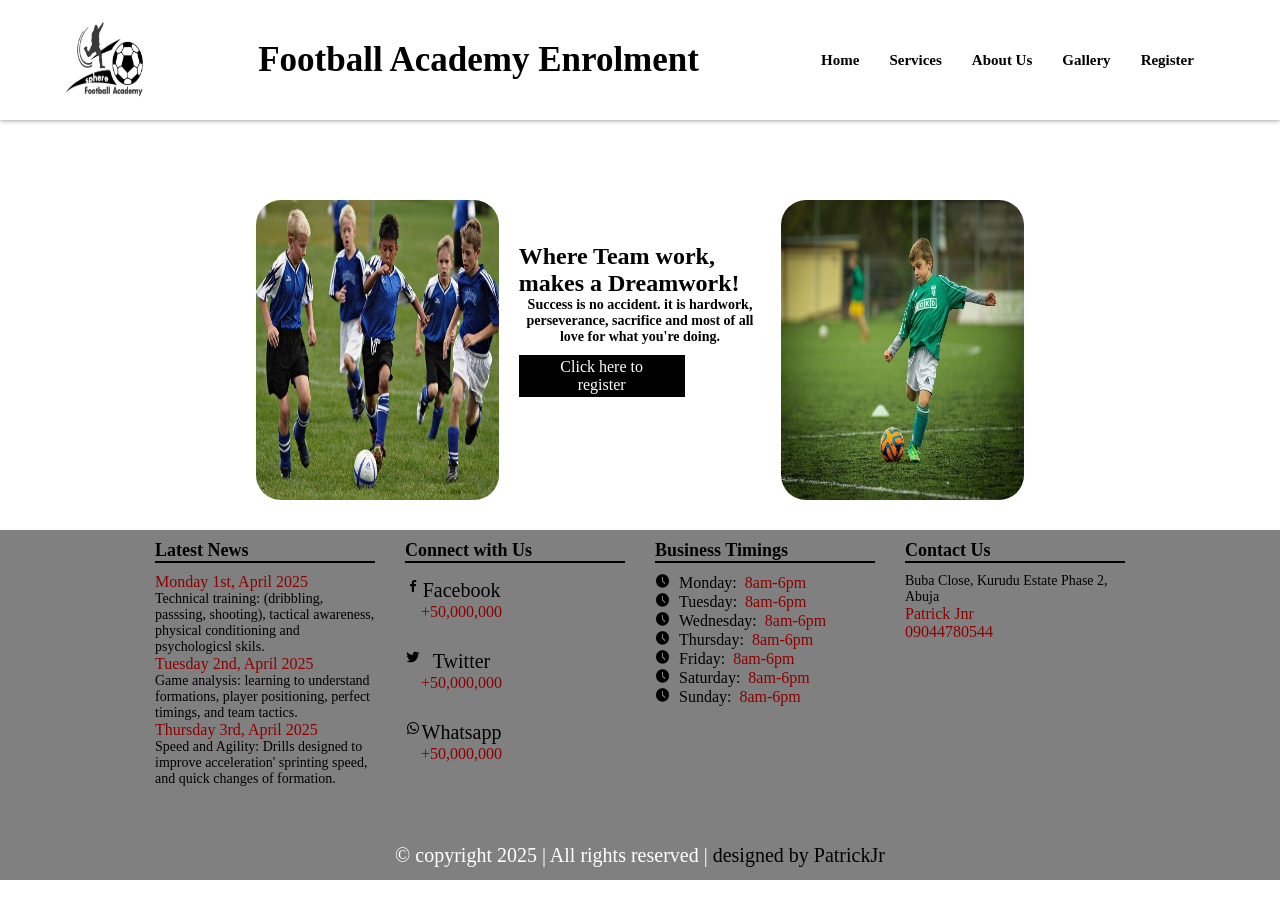
<file: index.html>
<!DOCTYPE html>
<html lang="en">
<head>
    <meta charset="UTF-8">
    <meta name="viewport" content="width=device-width, initial-scale=1.0">
    <title>My Project</title>
    <link rel="stylesheet" href="style.css">
    <link href='https://unpkg.com/boxicons@2.1.4/css/boxicons.min.css' rel='stylesheet'>
</head>
<body>
    <div class="header">

         <img src="images/logo.png" alt=""  width="80px" height="80px">
         
        <h2>Football Academy Enrolment</h2>

         <div class="nav">
            <ul>
            <li><a href="index.html">Home</a></li>
             <li><a href="services.html">Services</a></li>
            <li><a href="aboutus.html">About Us</a></li>
            <li><a href="gallery.html">Gallery</a></li>
            <li><a href="register.html">Register</a></li>
            <!-- <li><a href="branches.html">Branches</a></li> -->
               </ul>
       </div>
    </div>
       <div class="container">
        <main>
           <div id="container1">
            <img src="images/match.jpg" alt="">
            <div class="middle">
                 <h2>Where Team work, makes a Dreamwork!</h3>
            <p> <b>Success is no accident. it is hardwork, perseverance, sacrifice and most of all love for what you're doing.</b></p>
        <a href="register.html">Click here to register</a>
            </div>
            <img src="images/pics_1.jpg" alt="">
           </div>
        </main>
       </div>
    <div id="footer-container">
        <div id="footer-top">
            <div class="box">
                <h2> Latest News </h2>
                <p><a href="#">Monday 1st, April 2025</a><br>Technical training: (dribbling, passsing, shooting), tactical awareness, physical conditioning and psychologicsl skils.</p>

                <p><a href="#">Tuesday 2nd, April 2025</a><br>Game analysis: learning to understand formations, player positioning, perfect timings, and team tactics.</p>

                <p><a href="#">Thursday 3rd, April 2025</a><br>Speed and Agility: Drills designed to improve acceleration' sprinting speed, and quick changes of formation.</p>
            </div>

            <div class="box">
                <h2>Connect with Us</h2>
                <div id="social">
                    <div id="social-icon">
                        <i class='bx bxl-facebook'>
                        <p>Facebook <br> <a href="#">+50,000,000</a></p> 
                    </i>
                    </div>
                </div>

                <div id="social">
                    <div id="social-icon">
                        <i class='bx bxl-twitter'>
                        <p>Twitter <br> <a href="#">+50,000,000</a></p> 
                    </i>
                    </div>
                </div>

                <div id="social">
                    <div id="social-icon">
                        <i class='bx bxl-whatsapp'>
                        <p>Whatsapp  <br> <a href="#">+50,000,000</a></p>
                    </i> 
                    </div>
                </div>
            </div>

            <div class="box">
                <h2>Business Timings</h2>
                <i class='bx bxs-time-five'>
                    Monday: <a href="#">8am-6pm</a>
                </i>

                <i class='bx bxs-time-five'>
                    Tuesday: <a href="#">8am-6pm</a>
                </i>

                 <i class='bx bxs-time-five'>
                    Wednesday: <a href="#">8am-6pm</a>
                </i>

                <i class='bx bxs-time-five'>
                    Thursday: <a href="#">8am-6pm</a>
                </i>

                <i class='bx bxs-time-five'>
                    Friday: <a href="#">8am-6pm</a>
                </i>

                <i class='bx bxs-time-five'>
                    Saturday: <a href="#">8am-6pm</a>
                </i>

                <i class='bx bxs-time-five'>
                    Sunday: <a href="#">8am-6pm</a>
                </i>
                
            </div>

            <div class="box">
                <h2>Contact Us</h2>
                <p>Buba Close, Kurudu Estate Phase 2, Abuja</p>
                

                <a href="https://preview.mailerlite.io/preview/2014824/emails/175578330372769567" >Patrick Jnr <br> 09044780544 </a>
            </div>
        </div>

        <div id="footer-bottom">
            <p> &copy; copyright 2025 | All rights reserved | <a href="#">designed by PatrickJr</a></p>
        </div>
    </div>
</body>
</html>
</file>
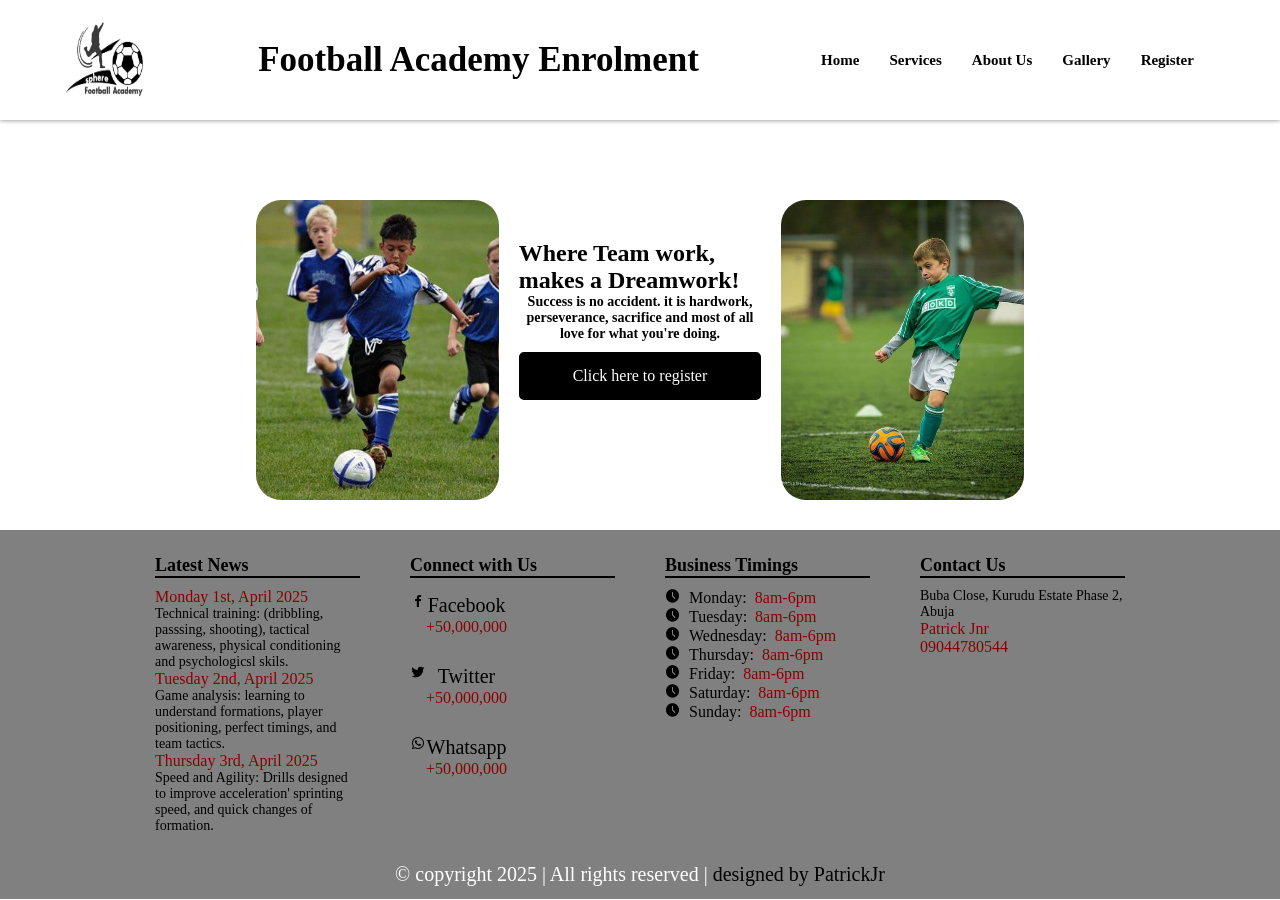
<file: startup-of-the-year-main/index.html>
<!DOCTYPE html>
<html lang="en">
<head>
    <meta charset="UTF-8">
    <meta name="viewport" content="width=device-width, initial-scale=1.0">
    <title>My Project</title>
    <link rel="stylesheet" href="style-v2.css">
    <link href='https://unpkg.com/boxicons@2.1.4/css/boxicons.min.css' rel='stylesheet'>
</head>
<body>
    <div class="header">

         <img src="images/logo.png" alt=""  width="80px" height="80px">
         
        <h2>Football Academy Enrolment</h2>

         <div class="nav">
            <ul>
            <li><a href="index.html">Home</a></li>
             <li><a href="services.html">Services</a></li>
            <li><a href="aboutus.html">About Us</a></li>
            <li><a href="gallery.html">Gallery</a></li>
            <li><a href="register.html">Register</a></li>
            <!-- <li><a href="branches.html">Branches</a></li> -->
               </ul>
       </div>
    </div>
       <div class="container">
        <main>
           <div id="container1">
            <img src="images/match.jpg" alt="">
            <div class="middle">
                 <h2>Where Team work, makes a Dreamwork!</h3>
            <p> <b>Success is no accident. it is hardwork, perseverance, sacrifice and most of all love for what you're doing.</b></p>
        <a href="register.html">Click here to register</a>
            </div>
            <img src="images/pics_1.jpg" alt="">
           </div>
        </main>
       </div>
    <div id="footer-container">
        <div id="footer-top">
            <div class="box">
                <h2> Latest News </h2>
                <p><a href="#">Monday 1st, April 2025</a><br>Technical training: (dribbling, passsing, shooting), tactical awareness, physical conditioning and psychologicsl skils.</p>

                <p><a href="#">Tuesday 2nd, April 2025</a><br>Game analysis: learning to understand formations, player positioning, perfect timings, and team tactics.</p>

                <p><a href="#">Thursday 3rd, April 2025</a><br>Speed and Agility: Drills designed to improve acceleration' sprinting speed, and quick changes of formation.</p>
            </div>

            <div class="box">
                <h2>Connect with Us</h2>
                <div id="social">
                    <div id="social-icon">
                        <i class='bx bxl-facebook'>
                        <p>Facebook <br> <a href="#">+50,000,000</a></p> 
                    </i>
                    </div>
                </div>

                <div id="social">
                    <div id="social-icon">
                        <i class='bx bxl-twitter'>
                        <p>Twitter <br> <a href="#">+50,000,000</a></p> 
                    </i>
                    </div>
                </div>

                <div id="social">
                    <div id="social-icon">
                        <i class='bx bxl-whatsapp'>
                        <p>Whatsapp  <br> <a href="#">+50,000,000</a></p>
                    </i> 
                    </div>
                </div>
            </div>

            <div class="box">
                <h2>Business Timings</h2>
                <i class='bx bxs-time-five'>
                    Monday: <a href="#">8am-6pm</a>
                </i>

                <i class='bx bxs-time-five'>
                    Tuesday: <a href="#">8am-6pm</a>
                </i>

                 <i class='bx bxs-time-five'>
                    Wednesday: <a href="#">8am-6pm</a>
                </i>

                <i class='bx bxs-time-five'>
                    Thursday: <a href="#">8am-6pm</a>
                </i>

                <i class='bx bxs-time-five'>
                    Friday: <a href="#">8am-6pm</a>
                </i>

                <i class='bx bxs-time-five'>
                    Saturday: <a href="#">8am-6pm</a>
                </i>

                <i class='bx bxs-time-five'>
                    Sunday: <a href="#">8am-6pm</a>
                </i>
                
            </div>

            <div class="box">
                <h2>Contact Us</h2>
                <p>Buba Close, Kurudu Estate Phase 2, Abuja</p>
                

                <a href="https://preview.mailerlite.io/preview/2014824/emails/175578330372769567" >Patrick Jnr <br> 09044780544 </a>
            </div>
        </div>

        <div id="footer-bottom">
            <p> &copy; copyright 2025 | All rights reserved | <a href="#">designed by PatrickJr</a></p>
        </div>
    </div>
</body>
</html>
</file>
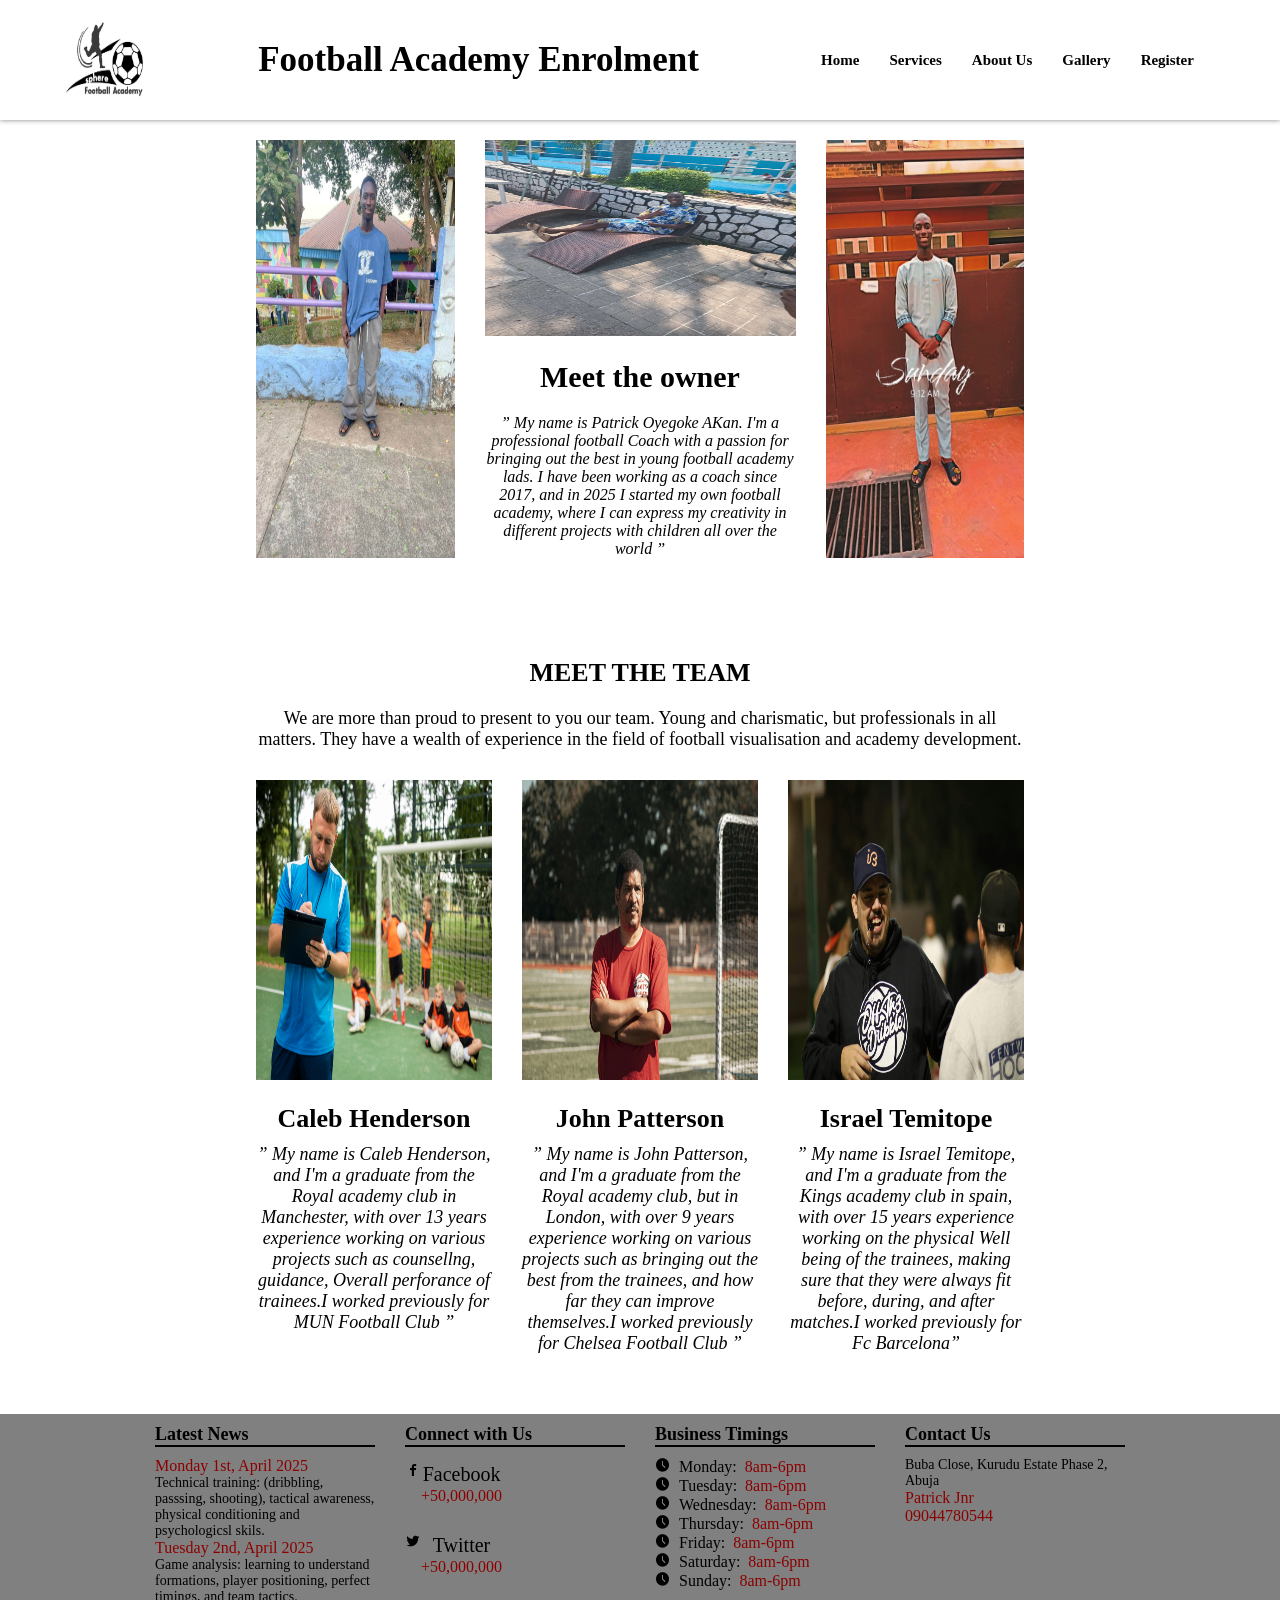
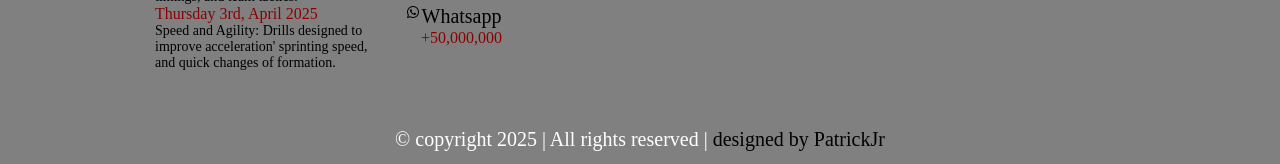
<file: aboutus.html>
<!DOCTYPE html>
<html lang="en">
<head>
    <meta charset="UTF-8">
    <meta name="viewport" content="width=device-width, initial-scale=1.0">
    <title>My Project</title>
    <link rel="stylesheet" href="style.css">
    <link href='https://unpkg.com/boxicons@2.1.4/css/boxicons.min.css' rel='stylesheet'>
</head>
<body>
    <div class="header">

         <img src="images/logo.png" alt=""  width="80px" height="80px">
         
        <h2>Football Academy Enrolment</h2>

         <div class="nav">
            <ul>
            <li><a href="index.html">Home</a></li>
            <li><a href="services.html">Services</a></li>
            <li><a href="aboutus.html">About Us</a></li>
            <li><a href="gallery.html">Gallery</a></li>
            <li><a href="register.html">Register</a></li>
            <!-- <li><a href="branches.html">Branches</a></li> -->
               </ul>
       </div>
    </div>
       <div class="container">
        <main>
           <div class="container2">
            <img src="images/me_1.jpg" alt="">

            <div class="middle2">
                <img src="images/me_2.jpg" alt="">

                <h2>Meet the owner</h2>
                <p><i>” My name is Patrick Oyegoke AKan. I'm a professional football Coach with a passion for bringing out the best in young football academy lads. I have been working as a coach since 2017, and in 2025 I started my own football academy, where I can express my creativity in different projects with children all over the world ”</i><p>
            </div>
            <img src="images/me_3.jpg" alt="">
           </div>
           <div id="container2">
              <h2>MEET THE TEAM</h2>
              <p>We are more than proud to present to you our team. Young and charismatic, but professionals in all matters. They have a wealth of experience in the field of football visualisation and academy development.</p>
           </div>

           <div id="container3">
             <div class="test">
                <div class="team">
                    <img src="images/first.jpg" alt="">
                    <h2>Caleb Henderson</h2>
                    <p><i>” My name is Caleb Henderson, and I'm a graduate from the Royal academy club in Manchester, with over 13 years experience working on various projects such as counsellng, guidance, Overall perforance of trainees.I worked previously for MUN Football Club ”</i></p>
                </div>
                <div class="team">
                    <img src="images/second.jpg" alt="">
                    <h2>John Patterson</h2>
                    <p><i>” My name is John Patterson, and I'm a graduate from the Royal academy club, but in London, with over 9 years experience working on various projects such as bringing out the best from the trainees, and how far they can improve themselves.I worked previously for Chelsea Football Club ”</i></p>
                </div>
                <div class="team">
                    <img src="images/third.jpg" alt="">
                    <h2>Israel Temitope</h2>
                    <p><i>” My name is Israel Temitope, and I'm a graduate from the Kings academy club in spain, with over 15 years experience working on the physical Well being of the trainees, making sure that they were always fit before, during, and after matches.I worked previously for Fc Barcelona”</i></p>
                </div>
             </div>
           </div>
        </main>
       </div>
    <div id="footer-container">
        <div id="footer-top">
            <div class="box">
                <h2> Latest News </h2>
                <p><a href="#">Monday 1st, April 2025</a><br>Technical training: (dribbling, passsing, shooting), tactical awareness, physical conditioning and psychologicsl skils.</p>

                <p><a href="#">Tuesday 2nd, April 2025</a><br>Game analysis: learning to understand formations, player positioning, perfect timings, and team tactics.</p>

                <p><a href="#">Thursday 3rd, April 2025</a><br>Speed and Agility: Drills designed to improve acceleration' sprinting speed, and quick changes of formation.</p>
            </div>

            <div class="box">
                <h2>Connect with Us</h2>
                <div id="social">
                    <div id="social-icon">
                        <i class='bx bxl-facebook'>
                        <p>Facebook <br> <a href="#">+50,000,000</a></p> 
                    </i>
                    </div>
                </div>

                <div id="social">
                    <div id="social-icon">
                        <i class='bx bxl-twitter'>
                        <p>Twitter <br> <a href="#">+50,000,000</a></p> 
                    </i>
                    </div>
                </div>

                <div id="social">
                    <div id="social-icon">
                        <i class='bx bxl-whatsapp'>
                        <p>Whatsapp  <br> <a href="#">+50,000,000</a></p>
                    </i> 
                    </div>
                </div>
            </div>

            <div class="box">
                <h2>Business Timings</h2>
                <i class='bx bxs-time-five'>
                    Monday: <a href="#">8am-6pm</a>
                </i>

                <i class='bx bxs-time-five'>
                    Tuesday: <a href="#">8am-6pm</a>
                </i>

                 <i class='bx bxs-time-five'>
                    Wednesday: <a href="#">8am-6pm</a>
                </i>

                <i class='bx bxs-time-five'>
                    Thursday: <a href="#">8am-6pm</a>
                </i>

                <i class='bx bxs-time-five'>
                    Friday: <a href="#">8am-6pm</a>
                </i>

                <i class='bx bxs-time-five'>
                    Saturday: <a href="#">8am-6pm</a>
                </i>

                <i class='bx bxs-time-five'>
                    Sunday: <a href="#">8am-6pm</a>
                </i>
                
            </div>

            <div class="box">
                <h2>Contact Us</h2>
                <p>Buba Close, Kurudu Estate Phase 2, Abuja</p>
                

                <a href="mailto:akanpatrick69@gmail.com" >Patrick Jnr <br> 09044780544 </a>
            </div>
        </div>

        <div id="footer-bottom">
            <p> &copy; copyright 2025 | All rights reserved | <a href="#">designed by PatrickJr</a></p>
        </div>
    </div>
</body>
</html>
</file>
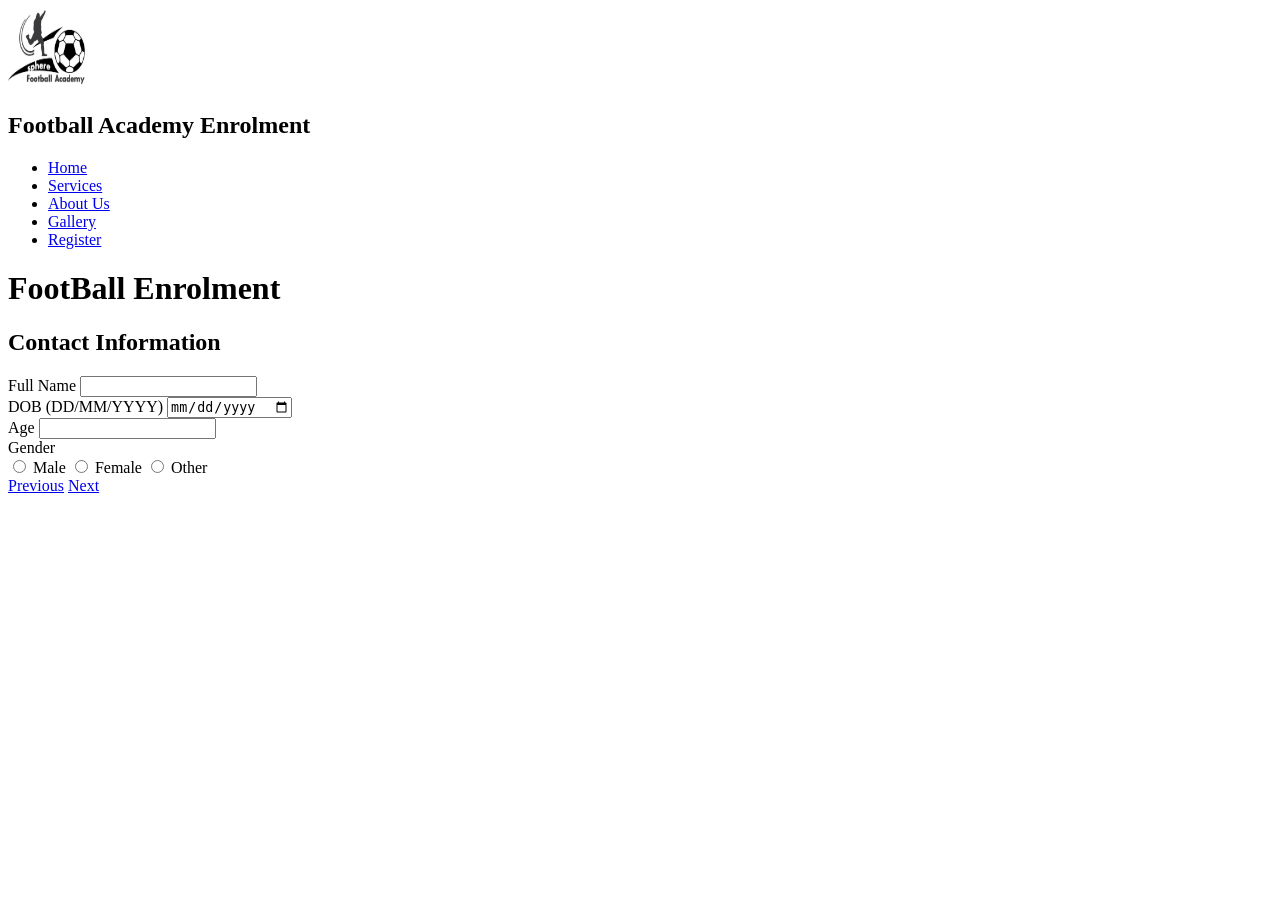
<file: contact.html>
<!DOCTYPE html>
<html lang="en">
<head>
    <meta charset="UTF-8">
    <meta name="viewport" content="width=device-width, initial-scale=1.0">
    <title>Document</title>
</head>
<body>
     <div class="header">

         <img src="images/logo.png" alt=""  width="80px" height="80px">
         
        <h2>Football Academy Enrolment</h2>

         <div class="nav">
            <ul>
            <li><a href="index.html">Home</a></li>
             <li><a href="services.html">Services</a></li>
            <li><a href="aboutus.html">About Us</a></li>
            <li><a href="gallery.html">Gallery</a></li>
            <li><a href="register.html">Register</a></li>
            <!-- <li><a href="branches.html">Branches</a></li> -->
               </ul>
       </div></div>

         <div class="container">
        <main>
            <h1 class="title">FootBall Enrolment</h1>
            <h2>Contact Information</h2>
     
            <div class="form-holder">
                
                <form action="" class="form-info">
                    <div class="input-div">
                        <label for="full-name">Full Name</label>
                        <input type="text" name="full-name" id="">
                    </div>
                    
                     <div class="input-div">
                        <label for="Date of Birth">DOB (DD/MM/YYYY)</label>
                        <input type="date" name="Date of Birth" id="">
                    </div>
                     <div class="input-div">
                        <label for="Age">Age</label>
                        <input type="number" name="Age" id="">
                    </div>
                     <div class="input-div">
                        <label for="Gender">Gender</label>
                        <div class="gender">
                           <input type="radio" name="gender" id="male"> Male
                            <input type="radio" name="gender" id="female"> Female
                            <input type="radio" name="gender" id="other"> Other
                        </div>
                    </div>
                </form>

            </div>

            <div class="button-switch">
                <a href="medical.html">Previous</a>

                <a href="#.html">Next</a>
            </div>

        </main>
    </div>
</body>
</html>
</file>
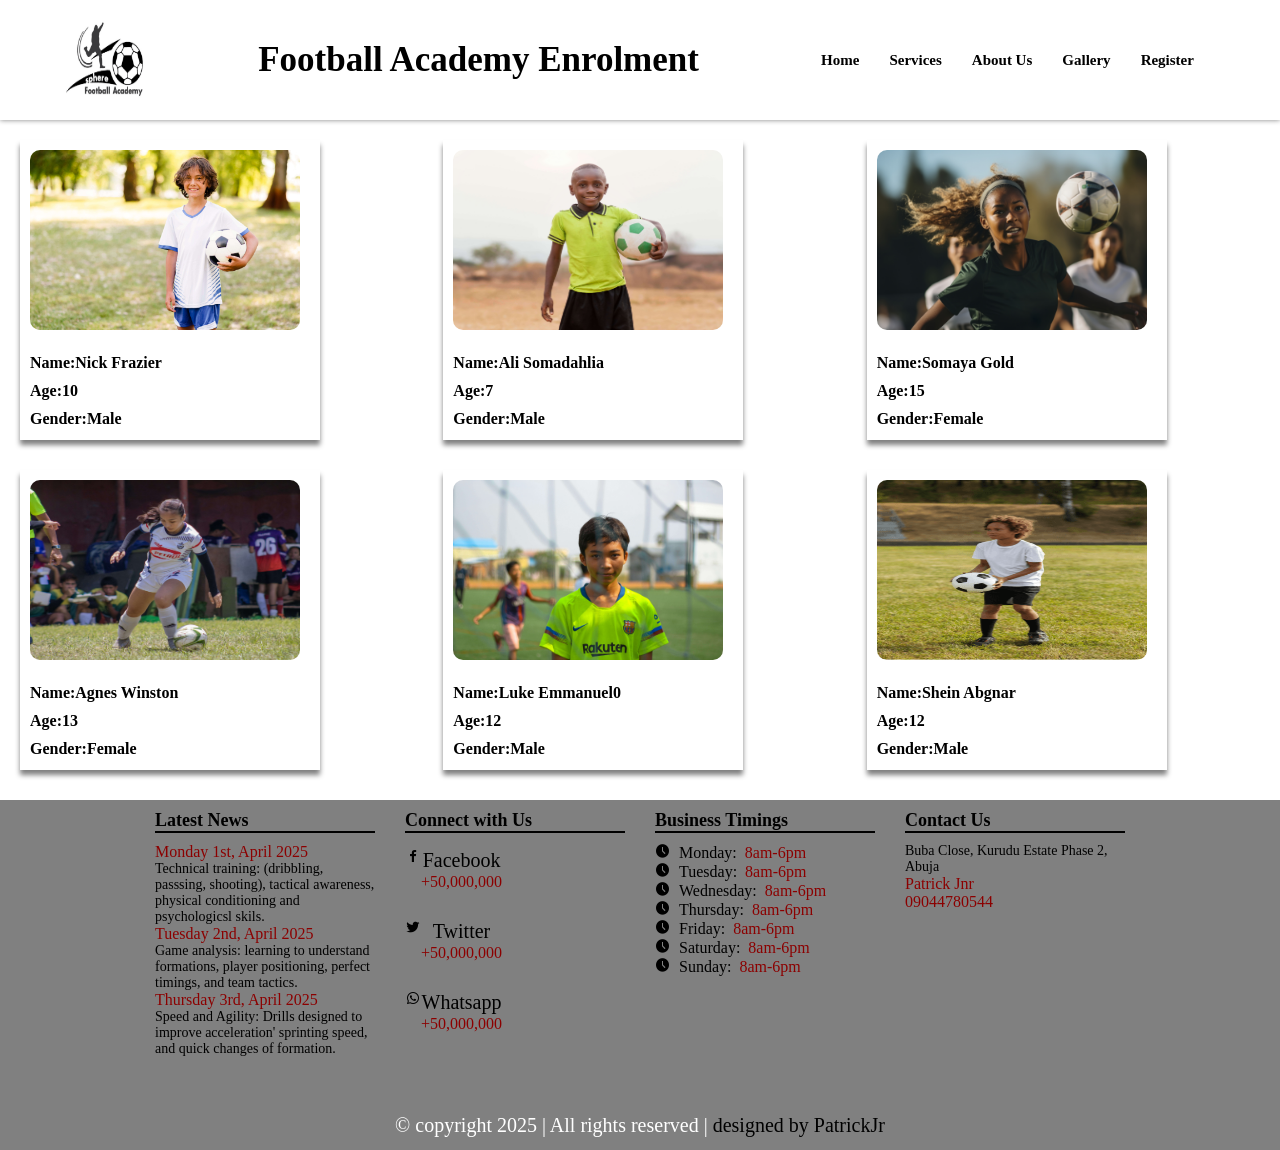
<file: gallery.html>
<!DOCTYPE html>
<html lang="en">

<head>
    <meta charset="UTF-8">
    <meta name="viewport" content="width=device-width, initial-scale=1.0">
    <title>My Project</title>
    <link rel="stylesheet" href="style.css">
    <link href='https://unpkg.com/boxicons@2.1.4/css/boxicons.min.css' rel='stylesheet'>
</head>

<body>
    <div class="header">

        <img src="images/logo.png" alt="" width="80px" height="80px">

        <h2>Football Academy Enrolment</h2>

        <div class="nav">
            <ul>
                <li><a href="index.html">Home</a></li>
                <li><a href="services.html">Services</a></li>
                <li><a href="aboutus.html">About Us</a></li>
                <li><a href="gallery.html">Gallery</a></li>
                <li><a href="register.html">Register</a></li>
                <!-- <li><a href="branches.html">Branches</a></li> -->
            </ul>
        </div>
    </div>
    <div class="gallery">
        <div class="grid-boxes">
            <img src="images/boy_2.jpg" alt="">
            <p><b>Name:Nick Frazier </b></p>
            <p><b>Age:10</b></p>
            <p><b>Gender:Male </b></p>
        </div>
        <div class="grid-boxes">
            <img src="images/boy_3.jpg" alt="">
            <p><b>Name:Ali Somadahlia </b></p>
            <p><b>Age:7 </b></p>
            <p><b>Gender:Male </b></p>
        </div>
        <div class="grid-boxes">
            <img src="images/girl_2.jpg" alt="">
            <p><b>Name:Somaya Gold </b></p>
            <p><b>Age:15 </b></p>
            <p><b>Gender:Female </b></p>
        </div>
        <div class="grid-boxes">
            <img src="images/girl_5.jpg" alt="">
            <p><b>Name:Agnes Winston </b></p>
            <p><b>Age:13 </b></p>
            <p><b>Gender:Female </b></p>
        </div>
        <div class="grid-boxes">
            <img src="images/boy_7.jpg" alt="">
            <p><b>Name:Luke Emmanuel0</b></p>
            <p><b>Age:12 </b></p>
            <p><b>Gender:Male </b></p>
        </div>
        <div class="grid-boxes">
            <img src="images/hairy_dude_w_ball.png" alt="">
            <p><b>Name:Shein Abgnar </b></p>
            <p><b>Age:12</b></p>
            <p><b>Gender:Male </b></p>
        </div>
    </div>
    <div id="footer-container">
        <div id="footer-top">
            <div class="box">
                <h2> Latest News </h2>
                <p><a href="#">Monday 1st, April 2025</a><br>Technical training: (dribbling, passsing, shooting),
                    tactical awareness, physical conditioning and psychologicsl skils.</p>

                <p><a href="#">Tuesday 2nd, April 2025</a><br>Game analysis: learning to understand formations, player
                    positioning, perfect timings, and team tactics.</p>

                <p><a href="#">Thursday 3rd, April 2025</a><br>Speed and Agility: Drills designed to improve
                    acceleration' sprinting speed, and quick changes of formation.</p>
            </div>

            <div class="box">
                <h2>Connect with Us</h2>
                <div id="social">
                    <div id="social-icon">
                        <i class='bx bxl-facebook'>
                            <p>Facebook <br> <a href="#">+50,000,000</a></p>
                        </i>
                    </div>
                </div>

                <div id="social">
                    <div id="social-icon">
                        <i class='bx bxl-twitter'>
                            <p>Twitter <br> <a href="#">+50,000,000</a></p>
                        </i>
                    </div>
                </div>

                <div id="social">
                    <div id="social-icon">
                        <i class='bx bxl-whatsapp'>
                            <p>Whatsapp <br> <a href="#">+50,000,000</a></p>
                        </i>
                    </div>
                </div>
            </div>

            <div class="box">
                <h2>Business Timings</h2>
                <i class='bx bxs-time-five'>
                    Monday: <a href="#">8am-6pm</a>
                </i>

                <i class='bx bxs-time-five'>
                    Tuesday: <a href="#">8am-6pm</a>
                </i>

                <i class='bx bxs-time-five'>
                    Wednesday: <a href="#">8am-6pm</a>
                </i>

                <i class='bx bxs-time-five'>
                    Thursday: <a href="#">8am-6pm</a>
                </i>

                <i class='bx bxs-time-five'>
                    Friday: <a href="#">8am-6pm</a>
                </i>

                <i class='bx bxs-time-five'>
                    Saturday: <a href="#">8am-6pm</a>
                </i>

                <i class='bx bxs-time-five'>
                    Sunday: <a href="#">8am-6pm</a>
                </i>

            </div>

            <div class="box">
                <h2>Contact Us</h2>
                <p>Buba Close, Kurudu Estate Phase 2, Abuja</p>


                <a href="mailto:akanpatrick69@gmail.com">Patrick Jnr <br> 09044780544 </a>
            </div>
        </div>

        <div id="footer-bottom">
            <p> &copy; copyright 2025 | All rights reserved | <a href="#">designed by PatrickJr</a></p>
        </div>
    </div>
</body>

</html>
</file>
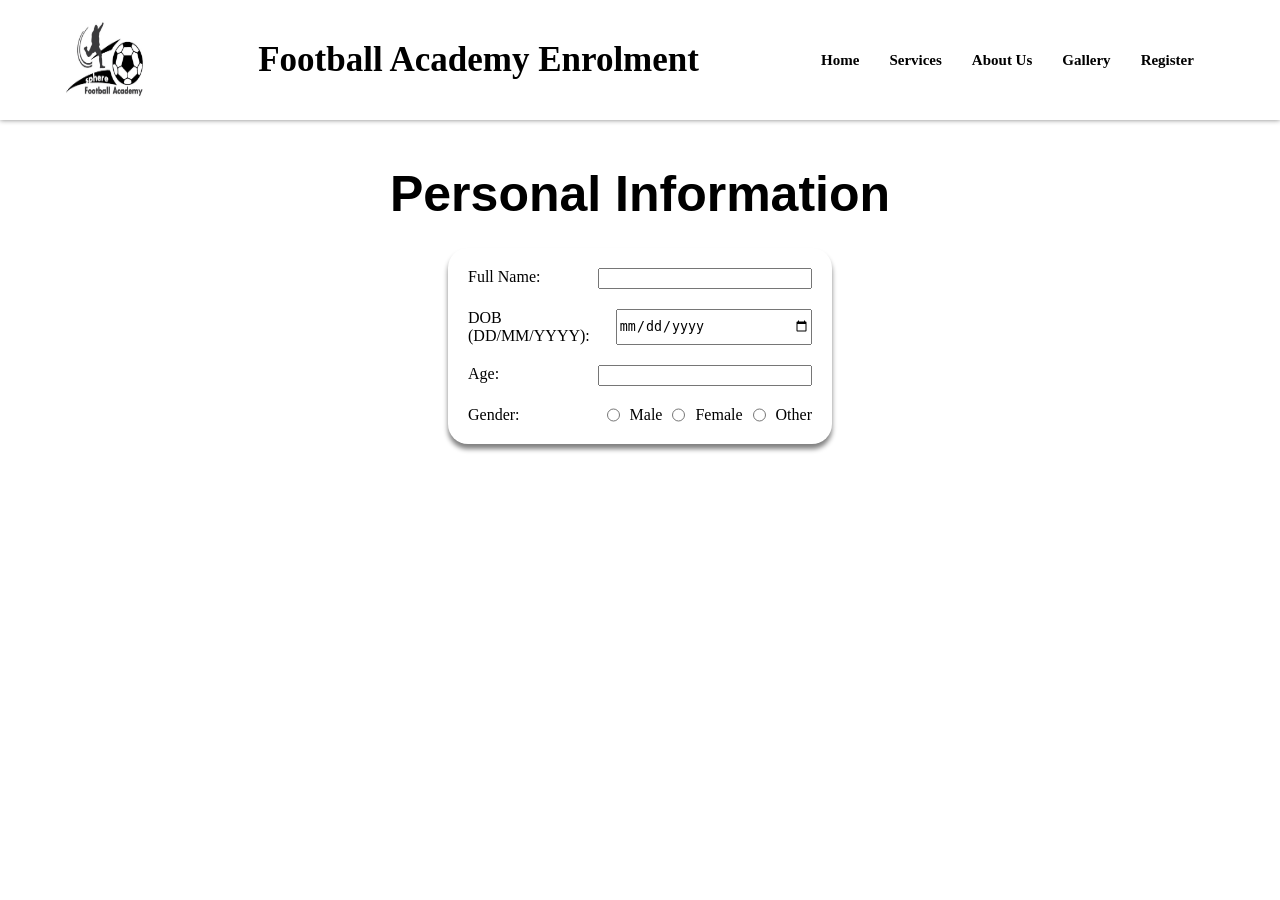
<file: register.html>
<!DOCTYPE html>
<html lang="en">
<head>
    <meta charset="UTF-8">
    <meta name="viewport" content="width=device-width, initial-scale=1.0">
    <title>My Project</title>
    <link rel="stylesheet" href="style.css">
    <link href='https://unpkg.com/boxicons@2.1.4/css/boxicons.min.css' rel='stylesheet'>
</head>
<body>
    <div class="header">

         <img src="images/logo.png" alt=""  width="80px" height="80px">
         
        <h2>Football Academy Enrolment</h2>

         <div class="nav">
            <ul>
            <li><a href="index.html">Home</a></li>
            <li><a href="services.html">Services</a></li>
            <li><a href="aboutus.html">About Us</a></li>
            <li><a href="gallery.html">Gallery</a></li>
            <li><a href="register.html">Register</a></li>
            <!-- <li><a href="branches.html">Branches</a></li> -->
               </ul>
       </div></div>

         <div class="container">
        <main>
            <h1 class="title">Personal Information</h1>
            <!-- <h2></h2> -->
     
            <div class="form-holder">
                
                <form action="" class="form-info">
                    <div class="input-div">
                        <label for="full-name">Full Name:</label>
                        <input type="text" name="full-name" id="">
                    </div>
                    
                     <div class="input-div">
                        <label for="Date of Birth">DOB (DD/MM/YYYY):</label>
                        <input type="date" name="Date of Birth" id="">
                    </div>
                     <div class="input-div">
                        <label for="Age">Age:</label>
                        <input type="number" name="Age" id="">
                    </div>
                     <div class="input-div">
                        <label for="Gender">Gender:</label>
                        <div class="gender">
                           <input type="radio" name="gender" id="male"> Male
                            <input type="radio" name="gender" id="female"> Female
                            <input type="radio" name="gender" id="other"> Other
                        </div>
                    </div>
                </form>

            </div>

            <!-- <div class="button-switch">
                <a href="#">Previous</a>

                <a href="medical.html">Next</a>
            </div> -->

        </main>
    </div>
</file>
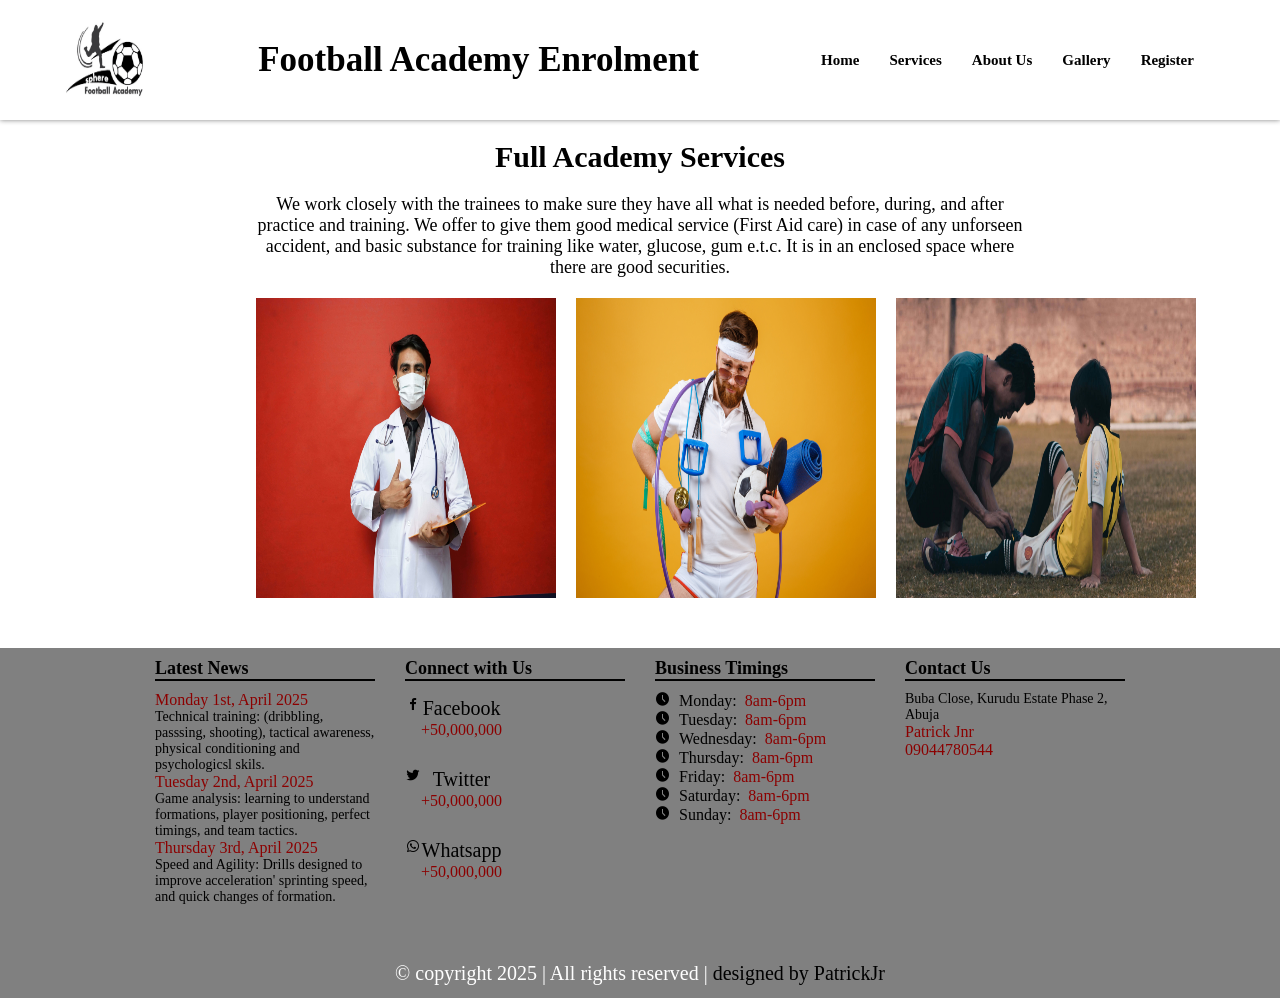
<file: services.html>
<!DOCTYPE html>
<html lang="en">
<head>
    <meta charset="UTF-8">
    <meta name="viewport" content="width=device-width, initial-scale=1.0">
    <title>My Project</title>
    <link rel="stylesheet" href="style.css">
    <link href='https://unpkg.com/boxicons@2.1.4/css/boxicons.min.css' rel='stylesheet'>
</head>
<body>
    <div class="header">

         <img src="images/logo.png" alt=""  width="80px" height="80px">
         
        <h2>Football Academy Enrolment</h2>

         <div class="nav">
            <ul>
            <li><a href="index.html">Home</a></li>
             <li><a href="services.html">Services</a></li>
            <li><a href="aboutus.html">About Us</a></li>
            <li><a href="gallery.html">Gallery</a></li>
            <li><a href="register.html">Register</a></li>
            <!-- <li><a href="branches.html">Branches</a></li> -->
               </ul>
       </div>
    </div>
    
    <div class="container4">
        <main>
            <div class="service">
                <h1>Full Academy Services</h1>
                <p>We work closely with the trainees to make sure they have all what is needed before, during, and after practice and training. We offer to give them good medical service (First Aid care) in case of any unforseen accident, and basic substance for training like water, glucose, gum e.t.c. It is in an enclosed space where there are good securities.</p> 
            </div>

            <div class="container5">
                <div class="images3">
                    <img src="images/Doc.jpg" alt="">

                    <img src="images/equipment_man.jpg" alt="">

                    <img src="images/treating_boy.jpg" alt="">
                </div>
            </div>
        </main>
    </div>
    <div id="footer-container">
        <div id="footer-top">
            <div class="box">
                <h2> Latest News </h2>
                <p><a href="#">Monday 1st, April 2025</a><br>Technical training: (dribbling, passsing, shooting), tactical awareness, physical conditioning and psychologicsl skils.</p>

                <p><a href="#">Tuesday 2nd, April 2025</a><br>Game analysis: learning to understand formations, player positioning, perfect timings, and team tactics.</p>

                <p><a href="#">Thursday 3rd, April 2025</a><br>Speed and Agility: Drills designed to improve acceleration' sprinting speed, and quick changes of formation.</p>
            </div>

            <div class="box">
                <h2>Connect with Us</h2>
                <div id="social">
                    <div id="social-icon">
                        <i class='bx bxl-facebook'>
                        <p>Facebook <br> <a href="#">+50,000,000</a></p> 
                    </i>
                    </div>
                </div>

                <div id="social">
                    <div id="social-icon">
                        <i class='bx bxl-twitter'>
                        <p>Twitter <br> <a href="#">+50,000,000</a></p> 
                    </i>
                    </div>
                </div>

                <div id="social">
                    <div id="social-icon">
                        <i class='bx bxl-whatsapp'>
                        <p>Whatsapp  <br> <a href="#">+50,000,000</a></p>
                    </i> 
                    </div>
                </div>
            </div>

            <div class="box">
                <h2>Business Timings</h2>
                <i class='bx bxs-time-five'>
                    Monday: <a href="#">8am-6pm</a>
                </i>

                <i class='bx bxs-time-five'>
                    Tuesday: <a href="#">8am-6pm</a>
                </i>

                 <i class='bx bxs-time-five'>
                    Wednesday: <a href="#">8am-6pm</a>
                </i>

                <i class='bx bxs-time-five'>
                    Thursday: <a href="#">8am-6pm</a>
                </i>

                <i class='bx bxs-time-five'>
                    Friday: <a href="#">8am-6pm</a>
                </i>

                <i class='bx bxs-time-five'>
                    Saturday: <a href="#">8am-6pm</a>
                </i>

                <i class='bx bxs-time-five'>
                    Sunday: <a href="#">8am-6pm</a>
                </i>
                
            </div>

            <div class="box">
                <h2>Contact Us</h2>
                <p>Buba Close, Kurudu Estate Phase 2, Abuja</p>
                

                <a href="mailto:akanpatrick69@gmail.com" >Patrick Jnr <br> 09044780544 </a>
            </div>
        </div>

        <div id="footer-bottom">
            <p> &copy; copyright 2025 | All rights reserved | <a href="#">designed by PatrickJr</a></p>
        </div>
    </div>
</body>
</html>
</file>
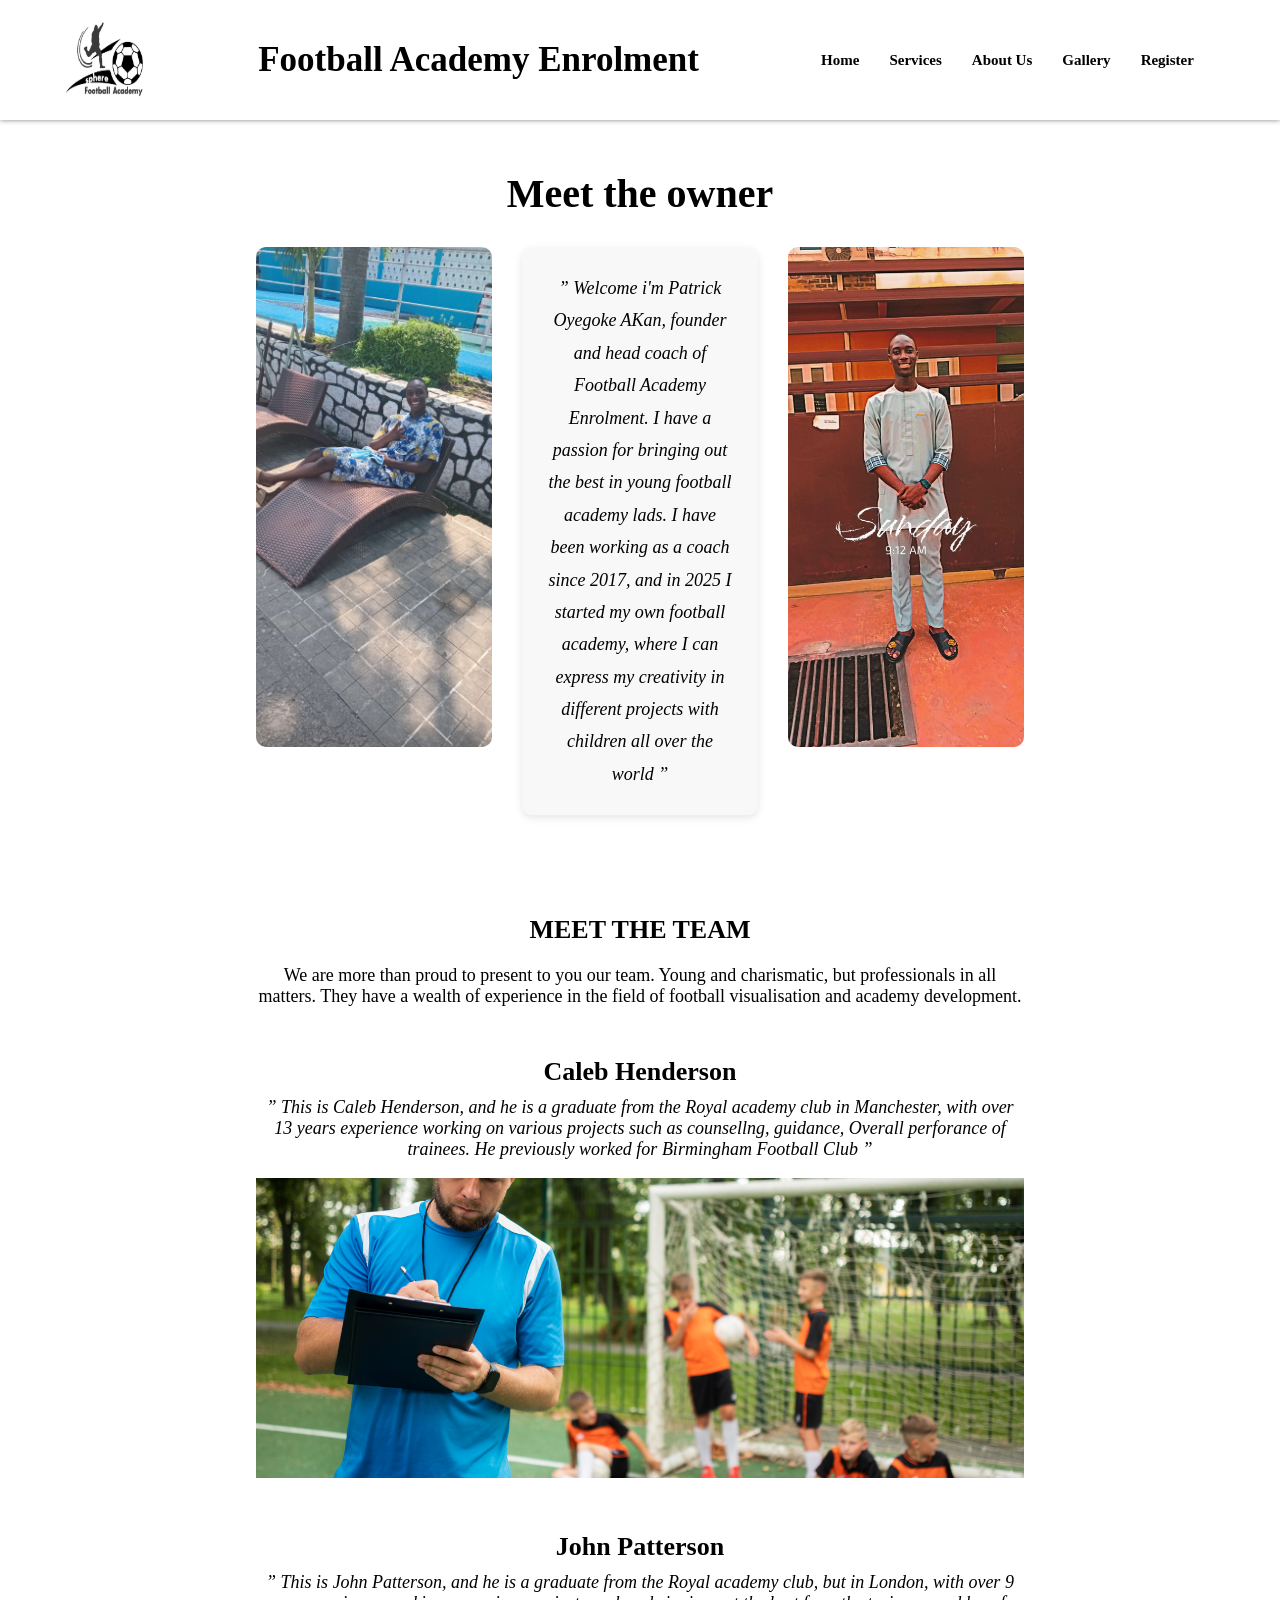
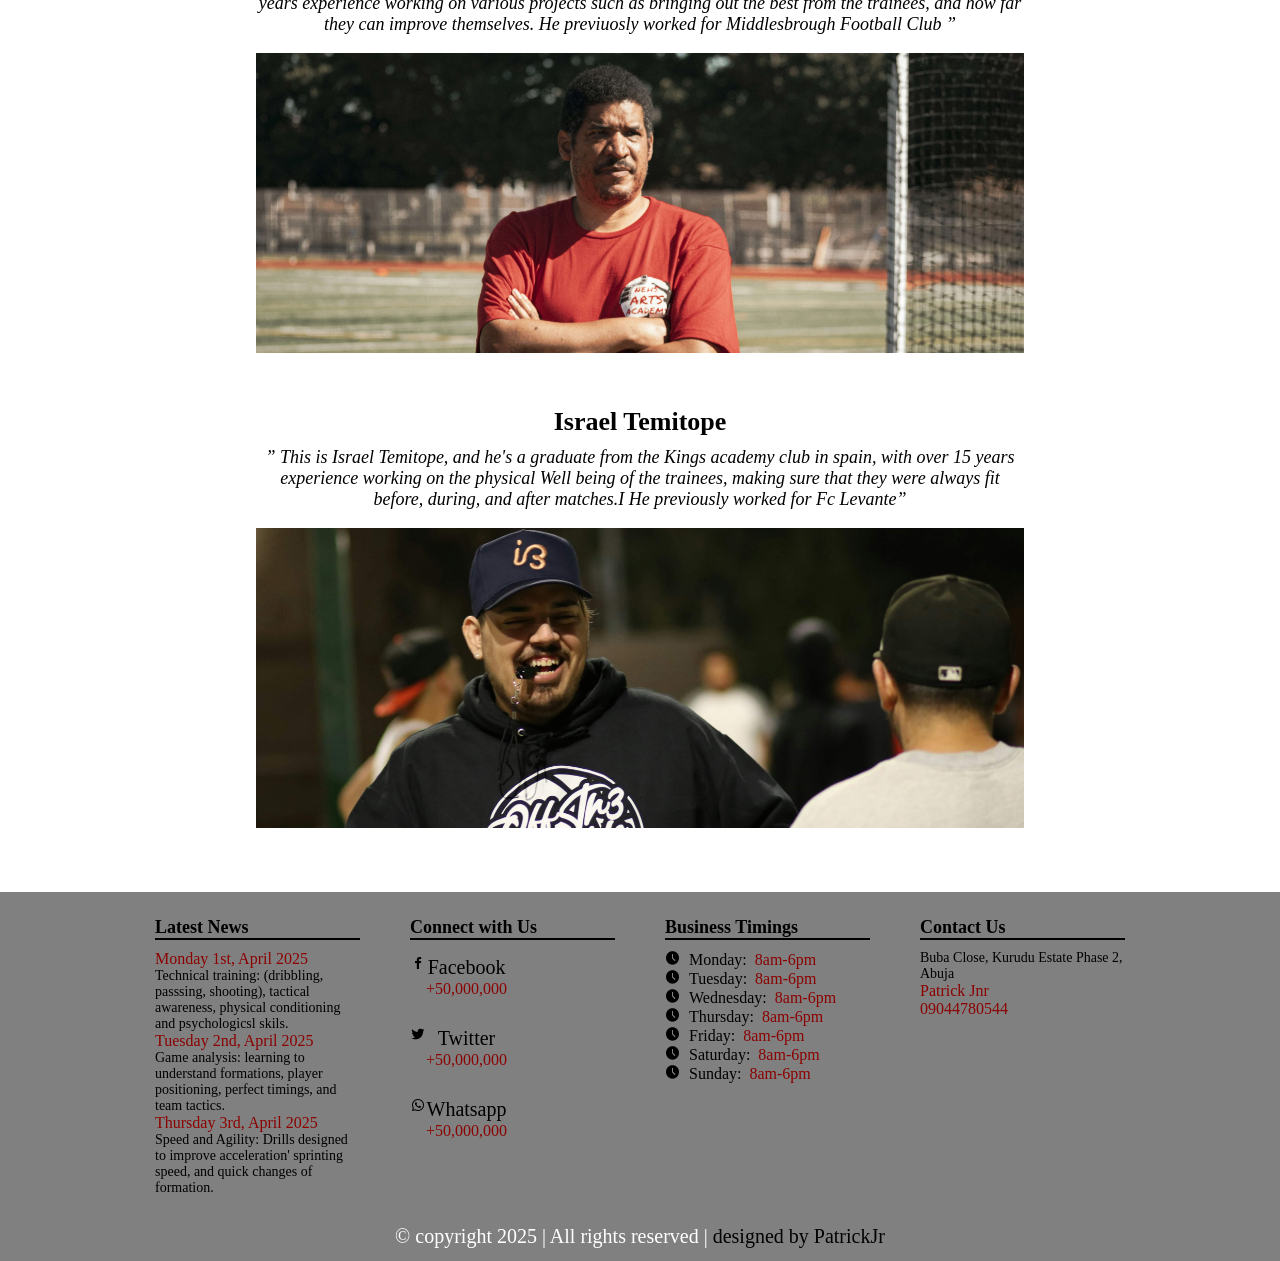
<file: startup-of-the-year-main/aboutus.html>
<!DOCTYPE html>
<html lang="en">

<head>
    <meta charset="UTF-8">
    <meta name="viewport" content="width=device-width, initial-scale=1.0">
    <title>My Project</title>
    <link rel="stylesheet" href="style-v2.css">
    <link href='https://unpkg.com/boxicons@2.1.4/css/boxicons.min.css' rel='stylesheet'>
</head>

<body>
    <div class="header">

        <img src="images/logo.png" alt="" width="80px" height="80px">

        <h2>Football Academy Enrolment</h2>

        <div class="nav">
            <ul>
                <li><a href="index.html">Home</a></li>
                <li><a href="services.html">Services</a></li>
                <li><a href="aboutus.html">About Us</a></li>
                <li><a href="gallery.html">Gallery</a></li>
                <li><a href="register.html">Register</a></li>
                <!-- <li><a href="branches.html">Branches</a></li> -->
            </ul>
        </div>
    </div>
    <div class="container">
        <main>
            <h2 class="owner-title">Meet the owner</h2>
            <div class="container2">
                <img src="images/me_2.jpg" alt="">

                <div class="middle2">

                    <p><i>” Welcome i'm Patrick Oyegoke AKan, founder and head coach of Football Academy Enrolment. I
                            have a passion for
                            bringing out the best in young football academy lads. I have been working as a coach since
                            2017, and in 2025 I started my own football academy, where I can express my creativity in
                            different projects with children all over the world ”</i></p>
                </div>
                <img src="images/me_3.jpg" alt="">
            </div>
            <div id="container2">
                <h2>MEET THE TEAM</h2>
                <p>We are more than proud to present to you our team. Young and charismatic, but professionals in all
                    matters. They have a wealth of experience in the field of football visualisation and academy
                    development.</p>
            </div>

            <div id="container3">
                <div class="test">
                    <div class="team">
                        <h2>Caleb Henderson</h2>
                        <p><i>” This is Caleb Henderson, and he is a graduate from the Royal academy club in
                                Manchester, with over 13 years experience working on various projects such as
                                counsellng, guidance, Overall perforance of trainees. He previously worked for
                                Birmingham
                                Football Club ”</i></p><br>
                        <img src="images/first.jpg" alt="">
                    </div>
                    <div class="team">
                        <h2>John Patterson</h2>
                        <p><i>” This is John Patterson, and he is a graduate from the Royal academy club, but in
                                London, with over 9 years experience working on various projects such as bringing out
                                the best from the trainees, and how far they can improve themselves. He previuosly
                                worked
                                for Middlesbrough Football Club ”</i></p><br>
                        <img src="images/second.jpg" alt="">
                    </div>
                    <div class="team">
                        <h2>Israel Temitope</h2>
                        <p><i>” This is Israel Temitope, and he's a graduate from the Kings academy club in spain,
                                with over 15 years experience working on the physical Well being of the trainees, making
                                sure that they were always fit before, during, and after matches.I
                                He previously worked for
                                Fc Levante”</i></p><br>
                        <img src="images/third.jpg" alt="">
                    </div>
                </div>
            </div>
        </main>
    </div>
    <div id="footer-container">
        <div id="footer-top">
            <div class="box">
                <h2> Latest News </h2>
                <p><a href="#">Monday 1st, April 2025</a><br>Technical training: (dribbling, passsing, shooting),
                    tactical awareness, physical conditioning and psychologicsl skils.</p>

                <p><a href="#">Tuesday 2nd, April 2025</a><br>Game analysis: learning to understand formations, player
                    positioning, perfect timings, and team tactics.</p>

                <p><a href="#">Thursday 3rd, April 2025</a><br>Speed and Agility: Drills designed to improve
                    acceleration' sprinting speed, and quick changes of formation.</p>
            </div>

            <div class="box">
                <h2>Connect with Us</h2>
                <div id="social">
                    <div id="social-icon">
                        <i class='bx bxl-facebook'>
                            <p>Facebook <br> <a href="#">+50,000,000</a></p>
                        </i>
                    </div>
                </div>

                <div id="social">
                    <div id="social-icon">
                        <i class='bx bxl-twitter'>
                            <p>Twitter <br> <a href="#">+50,000,000</a></p>
                        </i>
                    </div>
                </div>

                <div id="social">
                    <div id="social-icon">
                        <i class='bx bxl-whatsapp'>
                            <p>Whatsapp <br> <a href="#">+50,000,000</a></p>
                        </i>
                    </div>
                </div>
            </div>

            <div class="box">
                <h2>Business Timings</h2>
                <i class='bx bxs-time-five'>
                    Monday: <a href="#">8am-6pm</a>
                </i>

                <i class='bx bxs-time-five'>
                    Tuesday: <a href="#">8am-6pm</a>
                </i>

                <i class='bx bxs-time-five'>
                    Wednesday: <a href="#">8am-6pm</a>
                </i>

                <i class='bx bxs-time-five'>
                    Thursday: <a href="#">8am-6pm</a>
                </i>

                <i class='bx bxs-time-five'>
                    Friday: <a href="#">8am-6pm</a>
                </i>

                <i class='bx bxs-time-five'>
                    Saturday: <a href="#">8am-6pm</a>
                </i>

                <i class='bx bxs-time-five'>
                    Sunday: <a href="#">8am-6pm</a>
                </i>

            </div>

            <div class="box">
                <h2>Contact Us</h2>
                <p>Buba Close, Kurudu Estate Phase 2, Abuja</p>


                <a href="mailto:akanpatrick69@gmail.com">Patrick Jnr <br> 09044780544 </a>
            </div>
        </div>

        <div id="footer-bottom">
            <p> &copy; copyright 2025 | All rights reserved | <a href="#">designed by PatrickJr</a></p>
        </div>
    </div>
</body>

</html>
</file>
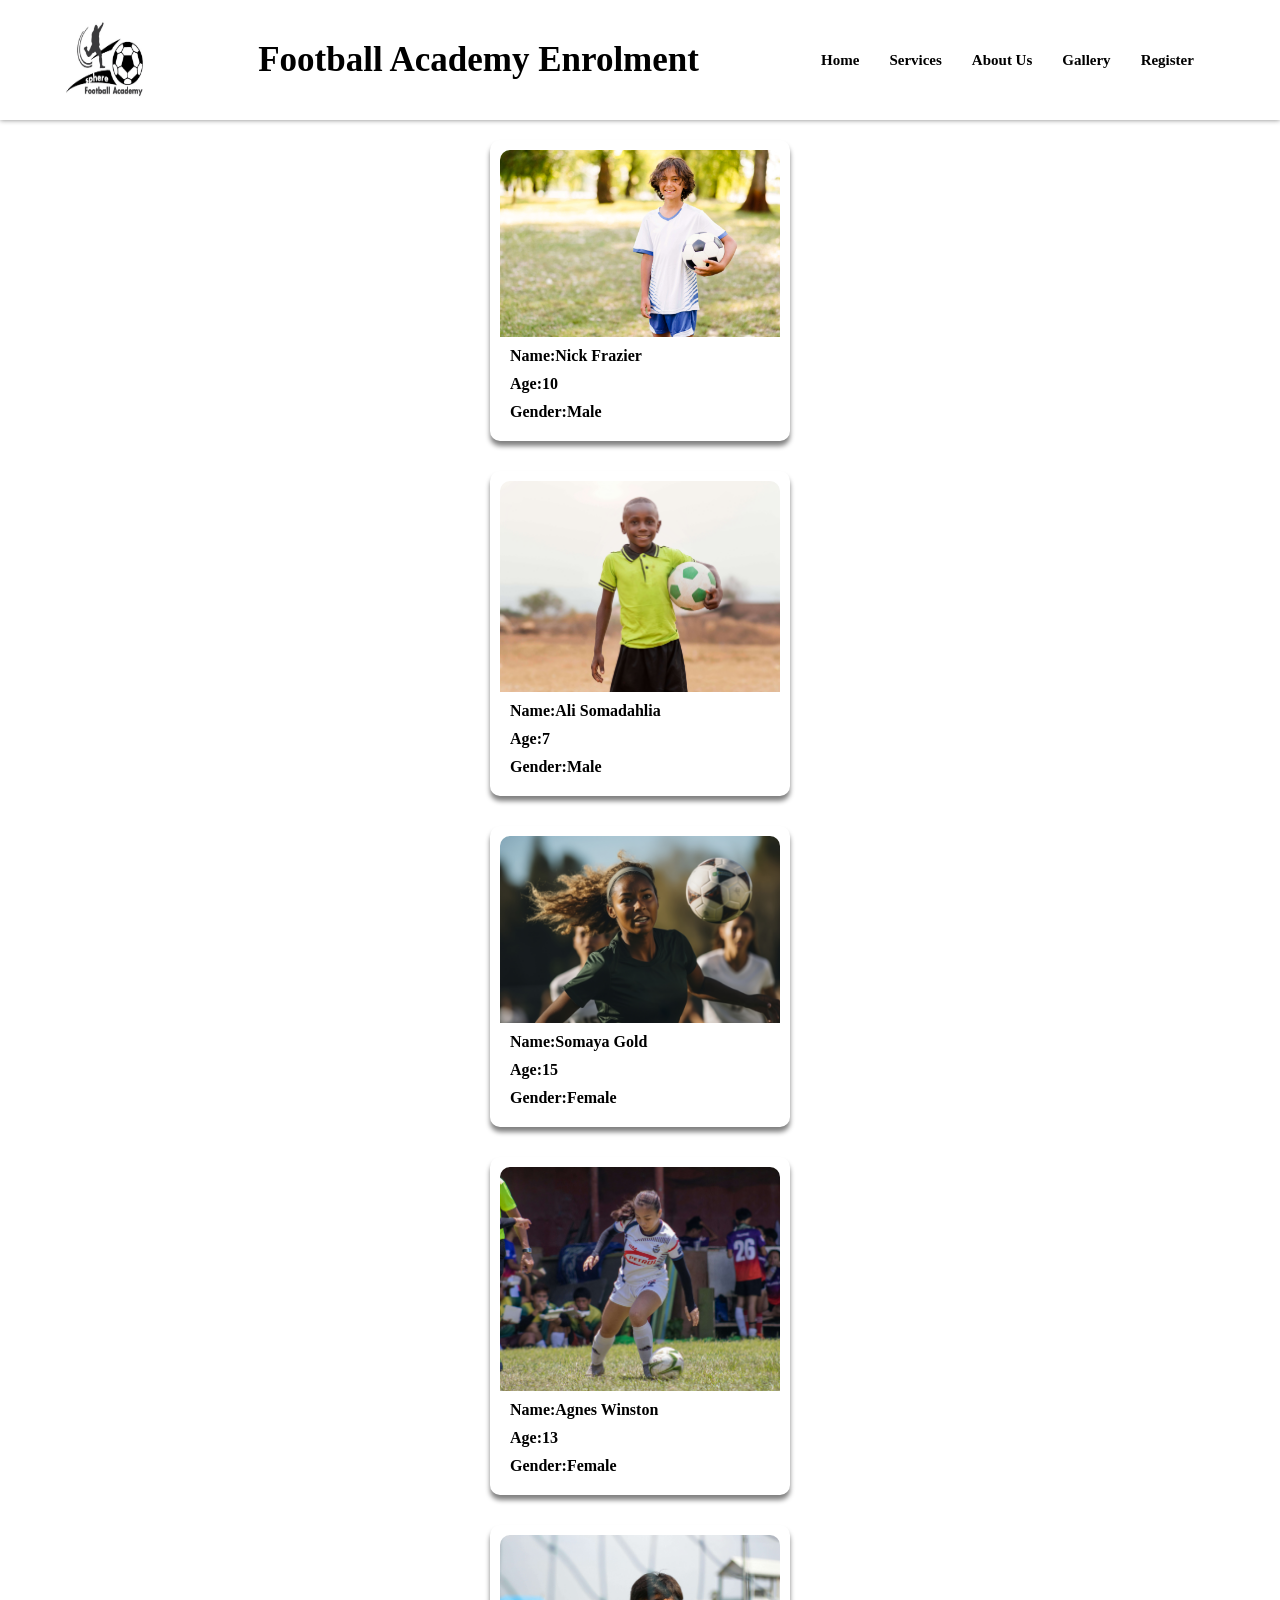
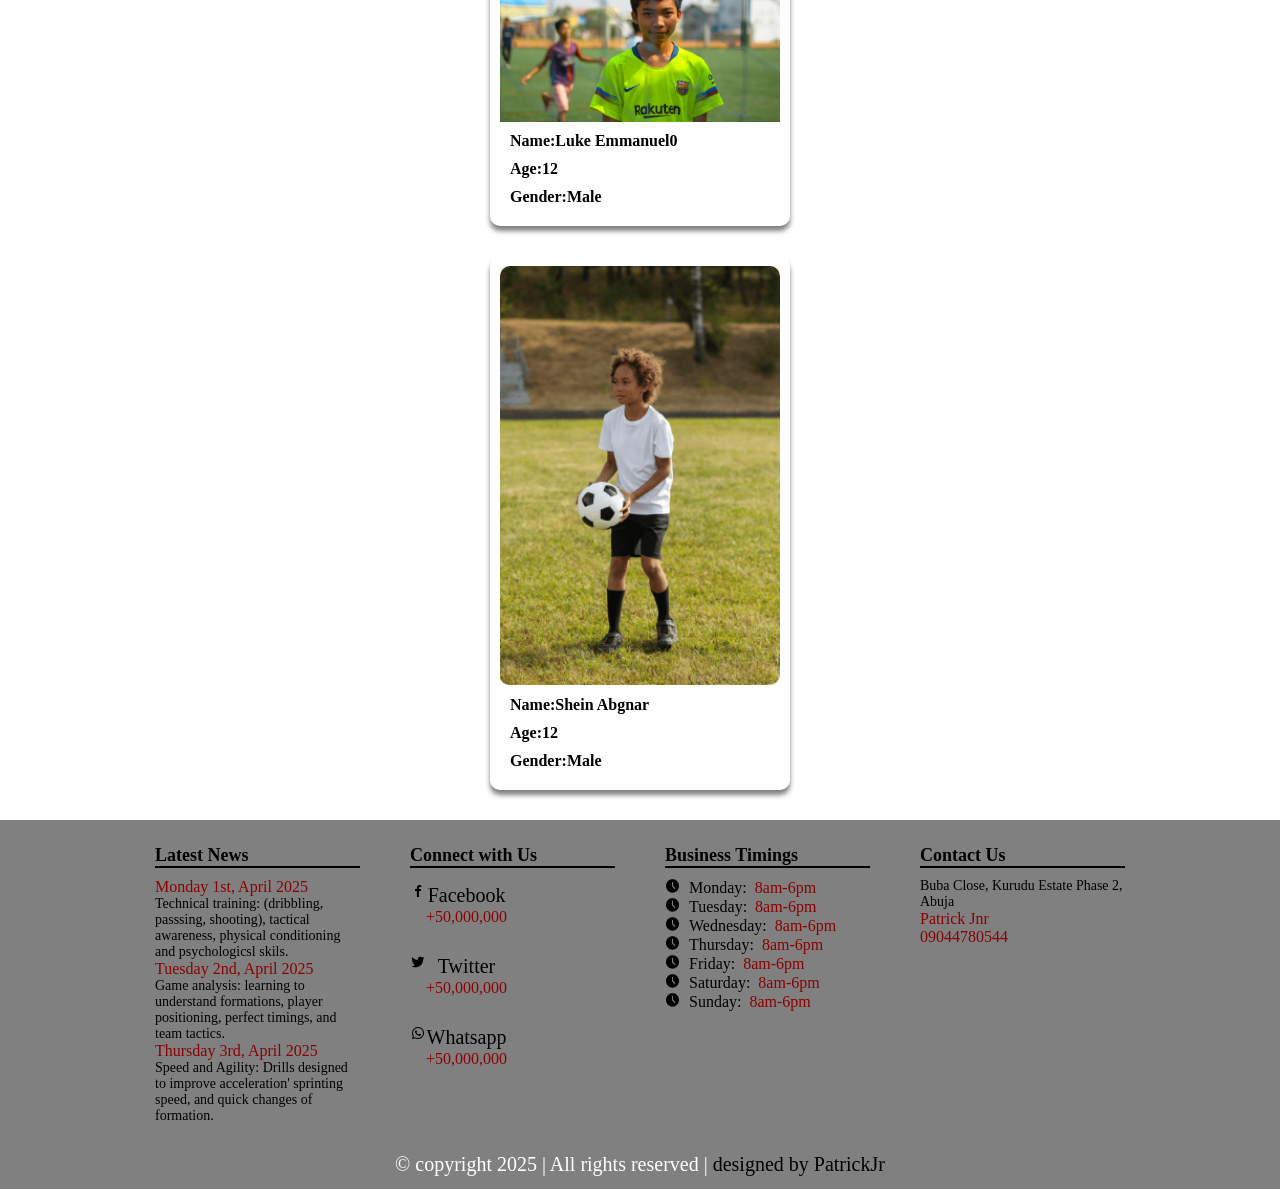
<file: startup-of-the-year-main/gallery.html>
<!DOCTYPE html>
<html lang="en">

<head>
    <meta charset="UTF-8">
    <meta name="viewport" content="width=device-width, initial-scale=1.0">
    <title>My Project</title>
    <link rel="stylesheet" href="style-v2.css">
    <link href='https://unpkg.com/boxicons@2.1.4/css/boxicons.min.css' rel='stylesheet'>
</head>

<body>
    <div class="header">

        <img src="images/logo.png" alt="" width="80px" height="80px">

        <h2>Football Academy Enrolment</h2>

        <div class="nav">
            <ul>
                <li><a href="index.html">Home</a></li>
                <li><a href="services.html">Services</a></li>
                <li><a href="aboutus.html">About Us</a></li>
                <li><a href="gallery.html">Gallery</a></li>
                <li><a href="register.html">Register</a></li>
                <!-- <li><a href="branches.html">Branches</a></li> -->
            </ul>
        </div>
    </div>
    <div class="gallery">
        <div class="grid-boxes">
            <img src="images/boy_2.jpg" alt="">
            <p><b>Name:Nick Frazier </b></p>
            <p><b>Age:10</b></p>
            <p><b>Gender:Male </b></p>
        </div>
        <div class="grid-boxes">
            <img src="images/boy_3.jpg" alt="">
            <p><b>Name:Ali Somadahlia </b></p>
            <p><b>Age:7 </b></p>
            <p><b>Gender:Male </b></p>
        </div>
        <div class="grid-boxes">
            <img src="images/girl_2.jpg" alt="">
            <p><b>Name:Somaya Gold </b></p>
            <p><b>Age:15 </b></p>
            <p><b>Gender:Female </b></p>
        </div>
        <div class="grid-boxes">
            <img src="images/girl_5.jpg" alt="">
            <p><b>Name:Agnes Winston </b></p>
            <p><b>Age:13 </b></p>
            <p><b>Gender:Female </b></p>
        </div>
        <div class="grid-boxes">
            <img src="images/boy_7.jpg" alt="">
            <p><b>Name:Luke Emmanuel0</b></p>
            <p><b>Age:12 </b></p>
            <p><b>Gender:Male </b></p>
        </div>
        <div class="grid-boxes">
            <img src="images/hairy_dude_w_ball.png" alt="">
            <p><b>Name:Shein Abgnar </b></p>
            <p><b>Age:12</b></p>
            <p><b>Gender:Male </b></p>
        </div>
    </div>
    <div id="footer-container">
        <div id="footer-top">
            <div class="box">
                <h2> Latest News </h2>
                <p><a href="#">Monday 1st, April 2025</a><br>Technical training: (dribbling, passsing, shooting),
                    tactical awareness, physical conditioning and psychologicsl skils.</p>

                <p><a href="#">Tuesday 2nd, April 2025</a><br>Game analysis: learning to understand formations, player
                    positioning, perfect timings, and team tactics.</p>

                <p><a href="#">Thursday 3rd, April 2025</a><br>Speed and Agility: Drills designed to improve
                    acceleration' sprinting speed, and quick changes of formation.</p>
            </div>

            <div class="box">
                <h2>Connect with Us</h2>
                <div id="social">
                    <div id="social-icon">
                        <i class='bx bxl-facebook'>
                            <p>Facebook <br> <a href="#">+50,000,000</a></p>
                        </i>
                    </div>
                </div>

                <div id="social">
                    <div id="social-icon">
                        <i class='bx bxl-twitter'>
                            <p>Twitter <br> <a href="#">+50,000,000</a></p>
                        </i>
                    </div>
                </div>

                <div id="social">
                    <div id="social-icon">
                        <i class='bx bxl-whatsapp'>
                            <p>Whatsapp <br> <a href="#">+50,000,000</a></p>
                        </i>
                    </div>
                </div>
            </div>

            <div class="box">
                <h2>Business Timings</h2>
                <i class='bx bxs-time-five'>
                    Monday: <a href="#">8am-6pm</a>
                </i>

                <i class='bx bxs-time-five'>
                    Tuesday: <a href="#">8am-6pm</a>
                </i>

                <i class='bx bxs-time-five'>
                    Wednesday: <a href="#">8am-6pm</a>
                </i>

                <i class='bx bxs-time-five'>
                    Thursday: <a href="#">8am-6pm</a>
                </i>

                <i class='bx bxs-time-five'>
                    Friday: <a href="#">8am-6pm</a>
                </i>

                <i class='bx bxs-time-five'>
                    Saturday: <a href="#">8am-6pm</a>
                </i>

                <i class='bx bxs-time-five'>
                    Sunday: <a href="#">8am-6pm</a>
                </i>

            </div>

            <div class="box">
                <h2>Contact Us</h2>
                <p>Buba Close, Kurudu Estate Phase 2, Abuja</p>


                <a href="mailto:akanpatrick69@gmail.com">Patrick Jnr <br> 09044780544 </a>
            </div>
        </div>

        <div id="footer-bottom">
            <p> &copy; copyright 2025 | All rights reserved | <a href="#">designed by PatrickJr</a></p>
        </div>
    </div>
</body>

</html>
</file>
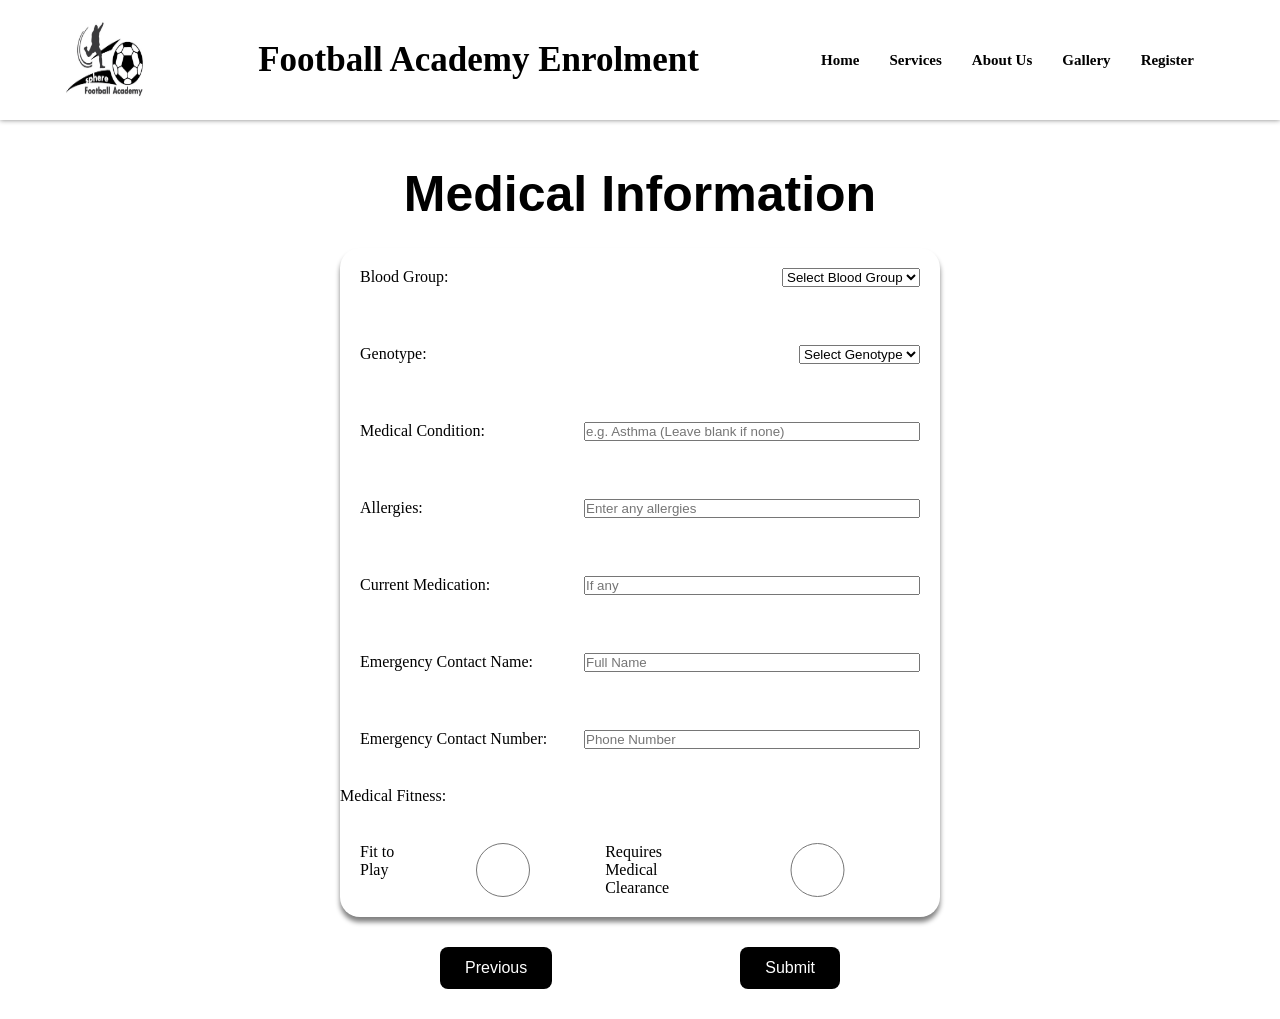
<file: startup-of-the-year-main/medical.html>
<!DOCTYPE html>
<html lang="en">

<head>
    <meta charset="UTF-8">
    <meta name="viewport" content="width=device-width, initial-scale=1.0">
    <link rel="stylesheet" href="style-v2.css">
    <title>Document</title>
</head>

<body>
    <div class="header">

        <img src="images/logo.png" alt="" width="80px" height="80px">

        <h2>Football Academy Enrolment</h2>

        <div class="nav">
            <ul>
                <li><a href="index.html">Home</a></li>
                <li><a href="services.html">Services</a></li>
                <li><a href="aboutus.html">About Us</a></li>
                <li><a href="gallery.html">Gallery</a></li>
                <li><a href="register.html">Register</a></li>
                <!-- <li><a href="branches.html">Branches</a></li> -->
            </ul>
        </div>
    </div>

    <div class="container">
        <main>
            <h1 class="title">Medical Information</h1>
            <!-- <h2>Medical Information</h2> -->

            <div class="form-holder">
                <form action="" class="form-infos">
                    <div class="input-div">
                        <label for="blood-group">Blood Group:</label>
                        <select id="blood-group" name="blood-group">
                            <option value="">Select Blood Group</option>
                            <option>A+</option>
                            <option>A-</option>
                            <option>B+</option>
                            <option>B-</option>
                            <option>AB+</option>
                            <option>AB-</option>
                            <option>O+</option>
                            <option>O-</option>
                        </select>
                    </div>

                    <div class="input-div">
                        <label for="genotype">Genotype:</label>
                        <select id="genotype" name="genotype">
                            <option value="">Select Genotype</option>
                            <option>AA</option>
                            <option>AS</option>
                            <option>AC</option>
                            <option>SS</option>
                            <option>SC</option>
                        </select>
                    </div>

                    <div class="input-div">
                        <label for="condition">Medical Condition:</label>
                        <input type="text" id="condition" placeholder="e.g. Asthma (Leave blank if none)">
                    </div>

                    <div class="input-div">
                        <label for="allergy">Allergies:</label>
                        <input type="text" id="allergy" placeholder="Enter any allergies">

                    </div>

                    <div class="input-div">
                        <label for="medication">Current Medication:</label>
                        <input type="text" id="medication" placeholder="If any">
                    </div>


                    <div class="input-div">
                        <label for="emergency-name">Emergency Contact Name:</label>
                        <input type="text" id="emergency-name" placeholder="Full Name">
                    </div>


                    <div class="input-div">
                        <label for="emergency-phone">Emergency Contact Number:</label>
                        <input type="tel" id="emergency-phone" placeholder="Phone Number">
                    </div>



                    <label>Medical Fitness:</label>

                    <div class="input-div">
                        <label for="fit">Fit to Play</label>
                        <input type="radio" id="fit" name="fitness" value="Fit">

                        <label for="clearance">Requires Medical Clearance</label>
                        <input type="radio" id="clearance" name="fitness" value="Requires Clearance">
                    </div>




                    <!-- <div class="navigation-buttons">
                        <button type="button">Previous</button>
                        <button type="submit">Next</button>
                    </div> -->
                </form>
            </div>
            <div class="navigation-buttons">
                <button class="prev-btn" type="button" onclick="window.location.href='register.html'">
                    Previous
                </button>

                <button class="next-btn" type="button" onclick="window.location.href='submit.html'">
                    Submit
                </button>
            </div>
        </main>
    </div>
</body>

</html>
</file>
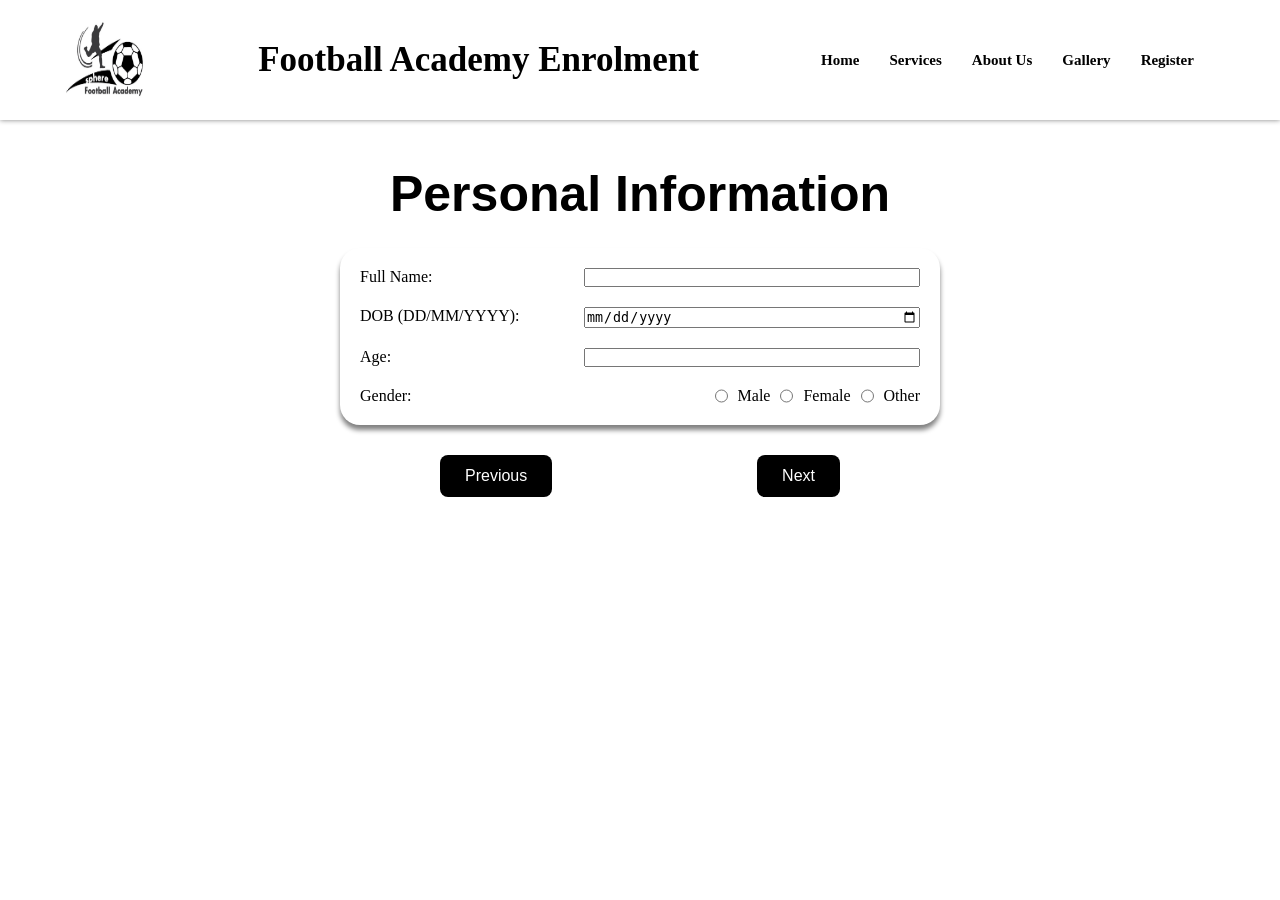
<file: startup-of-the-year-main/register.html>
<!DOCTYPE html>
<html lang="en">

<head>
    <meta charset="UTF-8">
    <meta name="viewport" content="width=device-width, initial-scale=1.0">
    <title>My Project</title>
    <link rel="stylesheet" href="style-v2.css">
    <link href='https://unpkg.com/boxicons@2.1.4/css/boxicons.min.css' rel='stylesheet'>
</head>

<body>
    <div class="header">

        <img src="images/logo.png" alt="" width="80px" height="80px">

        <h2>Football Academy Enrolment</h2>

        <div class="nav">
            <ul>
                <li><a href="index.html">Home</a></li>
                <li><a href="services.html">Services</a></li>
                <li><a href="aboutus.html">About Us</a></li>
                <li><a href="gallery.html">Gallery</a></li>
                <li><a href="register.html">Register</a></li>
                <!-- <li><a href="branches.html">Branches</a></li> -->
            </ul>
        </div>
    </div>

    <div class="container">
        <main>
            <h1 class="title">Personal Information</h1>
            <!-- <h2></h2> -->

            <div class="form-holder">

                <form action="medical.html" class="form-info">
                    <div class="input-div">
                        <label for="full-name">Full Name:</label>
                        <input type="text" name="full-name" id="">
                    </div>

                    <div class="input-div">
                        <label for="Date of Birth">DOB (DD/MM/YYYY):</label>
                        <input type="date" name="Date of Birth" id="">
                    </div>
                    <div class="input-div">
                        <label for="Age">Age:</label>
                        <input type="number" name="Age" id="">
                    </div>
                    <div class="input-div">
                        <label for="Gender">Gender:</label>
                        <div class="gender">
                            <input type="radio" name="gender" id="male"> Male
                            <input type="radio" name="gender" id="female"> Female
                            <input type="radio" name="gender" id="other"> Other
                        </div>
                    </div>
                </form>
            </div>
            <div class="navigation-buttons">
                <button class="prev-btn" type="button" onclick="window.location.href='index.html'">
                Previous
            </button>

            <button class="next-btn" type="button" onclick="window.location.href='medical.html'">
                Next
            </button>
            </div>
        </main>
    </div>
</file>
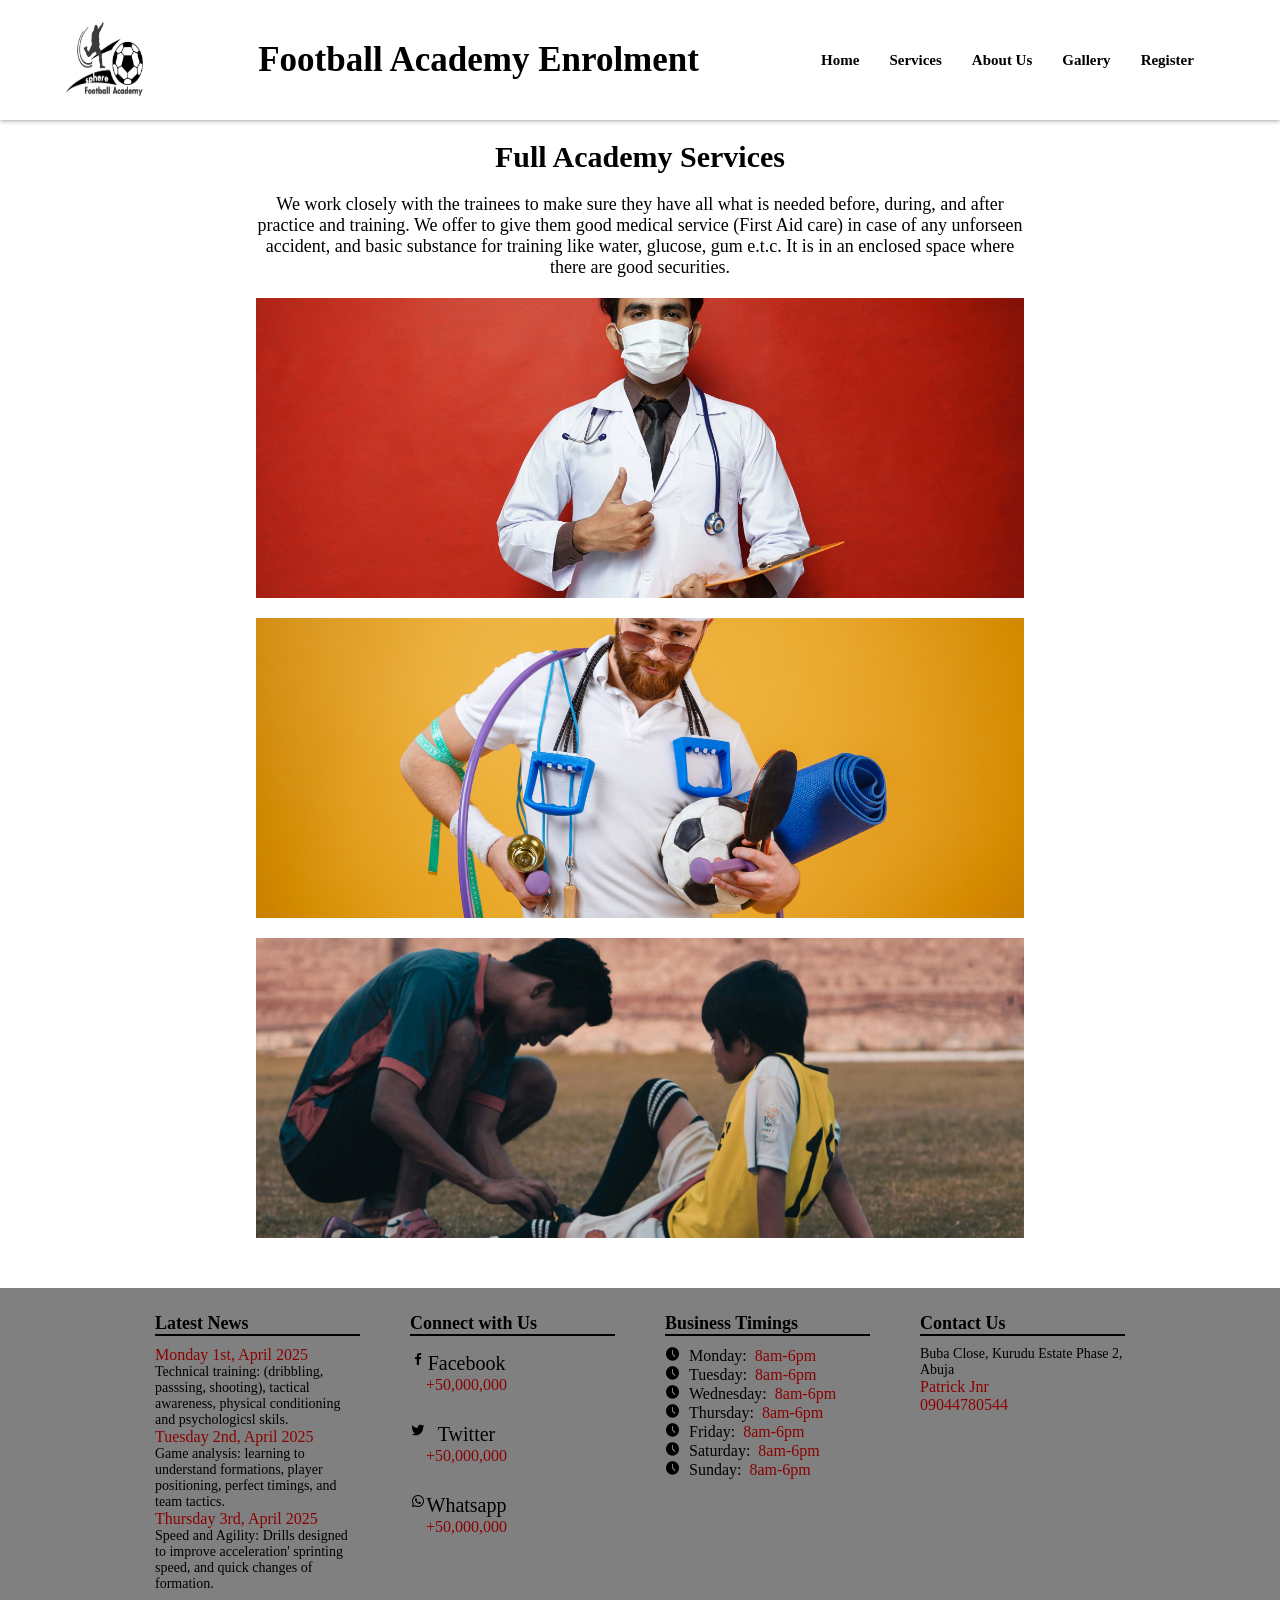
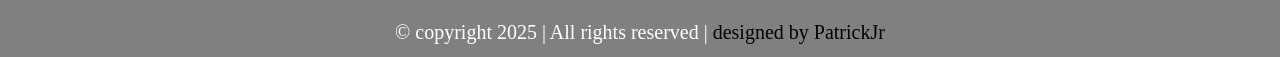
<file: startup-of-the-year-main/services.html>
<!DOCTYPE html>
<html lang="en">
<head>
    <meta charset="UTF-8">
    <meta name="viewport" content="width=device-width, initial-scale=1.0">
    <title>My Project</title>
    <link rel="stylesheet" href="style-v2.css">
    <link href='https://unpkg.com/boxicons@2.1.4/css/boxicons.min.css' rel='stylesheet'>
</head>
<body>
    <div class="header">

         <img src="images/logo.png" alt=""  width="80px" height="80px">
         
        <h2>Football Academy Enrolment</h2>

         <div class="nav">
            <ul>
            <li><a href="index.html">Home</a></li>
             <li><a href="services.html">Services</a></li>
            <li><a href="aboutus.html">About Us</a></li>
            <li><a href="gallery.html">Gallery</a></li>
            <li><a href="register.html">Register</a></li>
            <!-- <li><a href="branches.html">Branches</a></li> -->
               </ul>
       </div>
    </div>
    
    <div class="container4">
        <main>
            <div class="service">
                <h1>Full Academy Services</h1>
                <p>We work closely with the trainees to make sure they have all what is needed before, during, and after practice and training. We offer to give them good medical service (First Aid care) in case of any unforseen accident, and basic substance for training like water, glucose, gum e.t.c. It is in an enclosed space where there are good securities.</p> 
            </div>

            <div class="container5">
                <div class="images3">
                    <img src="images/Doc.jpg" alt="">

                    <img src="images/equipment_man.jpg" alt="">

                    <img src="images/treating_boy.jpg" alt="">
                </div>
            </div>
        </main>
    </div>
    <div id="footer-container">
        <div id="footer-top">
            <div class="box">
                <h2> Latest News </h2>
                <p><a href="#">Monday 1st, April 2025</a><br>Technical training: (dribbling, passsing, shooting), tactical awareness, physical conditioning and psychologicsl skils.</p>

                <p><a href="#">Tuesday 2nd, April 2025</a><br>Game analysis: learning to understand formations, player positioning, perfect timings, and team tactics.</p>

                <p><a href="#">Thursday 3rd, April 2025</a><br>Speed and Agility: Drills designed to improve acceleration' sprinting speed, and quick changes of formation.</p>
            </div>

            <div class="box">
                <h2>Connect with Us</h2>
                <div id="social">
                    <div id="social-icon">
                        <i class='bx bxl-facebook'>
                        <p>Facebook <br> <a href="#">+50,000,000</a></p> 
                    </i>
                    </div>
                </div>

                <div id="social">
                    <div id="social-icon">
                        <i class='bx bxl-twitter'>
                        <p>Twitter <br> <a href="#">+50,000,000</a></p> 
                    </i>
                    </div>
                </div>

                <div id="social">
                    <div id="social-icon">
                        <i class='bx bxl-whatsapp'>
                        <p>Whatsapp  <br> <a href="#">+50,000,000</a></p>
                    </i> 
                    </div>
                </div>
            </div>

            <div class="box">
                <h2>Business Timings</h2>
                <i class='bx bxs-time-five'>
                    Monday: <a href="#">8am-6pm</a>
                </i>

                <i class='bx bxs-time-five'>
                    Tuesday: <a href="#">8am-6pm</a>
                </i>

                 <i class='bx bxs-time-five'>
                    Wednesday: <a href="#">8am-6pm</a>
                </i>

                <i class='bx bxs-time-five'>
                    Thursday: <a href="#">8am-6pm</a>
                </i>

                <i class='bx bxs-time-five'>
                    Friday: <a href="#">8am-6pm</a>
                </i>

                <i class='bx bxs-time-five'>
                    Saturday: <a href="#">8am-6pm</a>
                </i>

                <i class='bx bxs-time-five'>
                    Sunday: <a href="#">8am-6pm</a>
                </i>
                
            </div>

            <div class="box">
                <h2>Contact Us</h2>
                <p>Buba Close, Kurudu Estate Phase 2, Abuja</p>
                

                <a href="mailto:akanpatrick69@gmail.com" >Patrick Jnr <br> 09044780544 </a>
            </div>
        </div>

        <div id="footer-bottom">
            <p> &copy; copyright 2025 | All rights reserved | <a href="#">designed by PatrickJr</a></p>
        </div>
    </div>
</body>
</html>
</file>
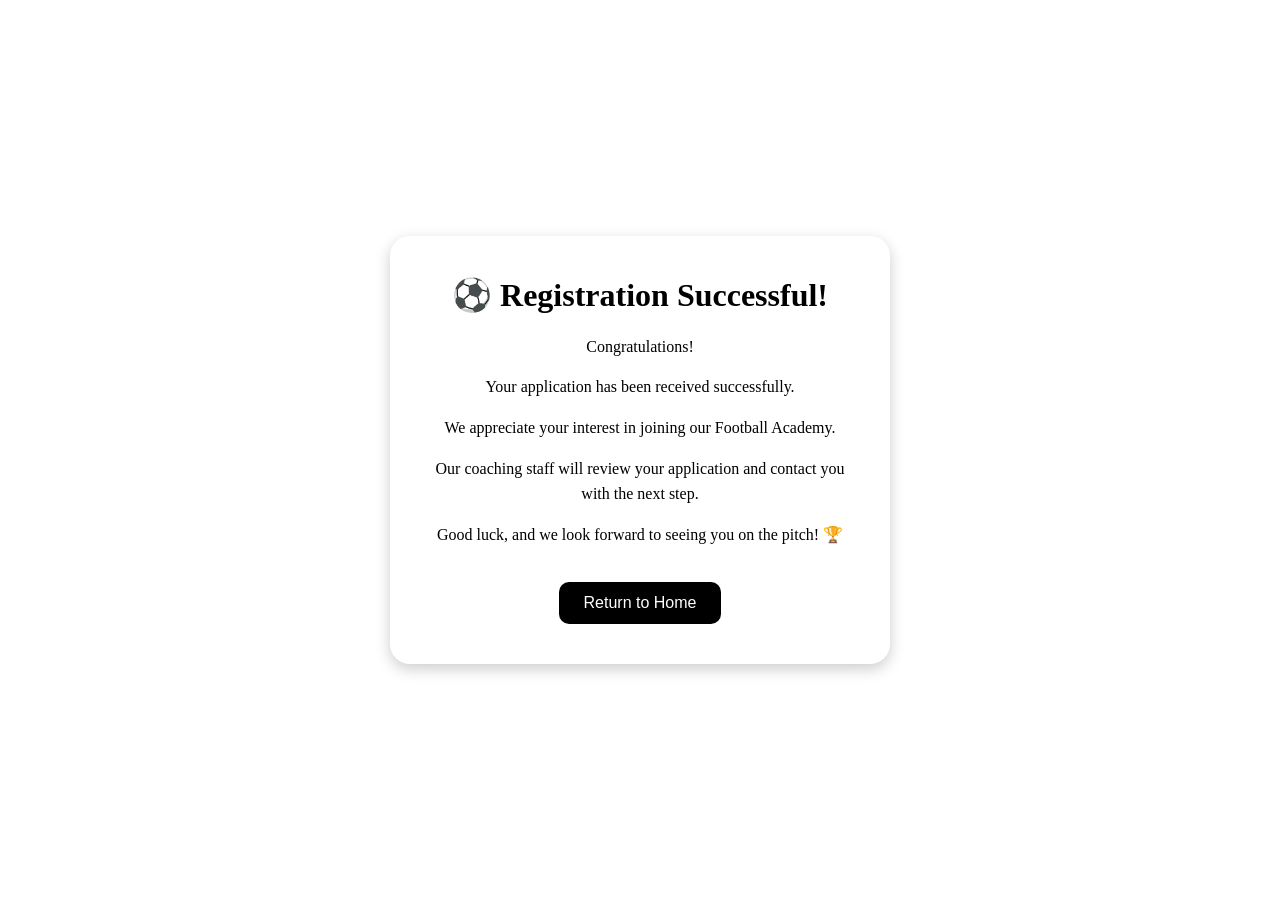
<file: startup-of-the-year-main/submit.html>
<!DOCTYPE html>
<html lang="en">

<head>
    <meta charset="UTF-8">
    <meta name="viewport" content="width=device-width, initial-scale=1.0">
    <title>Registration Successful</title>
    <link rel="stylesheet" href="style-v2.css">
</head>

<body>

    <div class="success-container">

        <div class="success-card">

            <h1>⚽ Registration Successful!</h1>

            <p>Congratulations!</p>

            <p>Your application has been received successfully.</p>

            <p>We appreciate your interest in joining our Football Academy.</p>

            <p>Our coaching staff will review your application and contact you with the next step.</p>

            <p>Good luck, and we look forward to seeing you on the pitch! 🏆</p>

            <button class="next-btn" type="button" onclick="window.location.href='index.html'">
                Return to Home
            </button>

        </div>

    </div>

</body>

</html>
</file>
<file: style.css>
*{
    margin: 0;
}
.header{
    display: flex;
    justify-content: space-around;
    align-items: center;
    box-shadow: 0px 0px 5px 0px grey;
    padding: 20px 10px;
    position: sticky;
    top: 0;
    background-color: #fff;
    z-index: 5;
}

.header h2{
    font-size: 35px;
}

.nav ul{
    display: flex;
    gap: 20px;
    list-style: none;
    padding: 10px;
}

.nav ul li a{
    text-decoration: none;
    color: black;
    font-family: 'Times New Roman', Times, serif;
    font-size: 15px;
    padding-right:10px ;
    font-weight: bold;
}

.nav ul li a:hover{
    text-decoration: underline;
}

.container{
    display: flex;
    justify-content: space-around;
    margin-top: 20px;
}

main{
    display: flex;
    flex-direction: column;
    justify-content: space-around;
    width: 60%;
}

#container1{
    display: grid;
    grid-template-columns: 1fr 1fr 1fr;
    grid-gap: 20px;
}

#container1 img{
    width: 100%;
    height: 300px;
    border-radius: 25px;
    margin-top: 60px;
}

.middle{
    display: flex;
    flex-direction: column;
    justify-content: center;
    
}

.middle h1{
    font-size: 20px;
    font-family: 'Times New Roman', Times, serif;
    text-align: center;
    padding: 5px;
}

.middle p{
    font-family: 'Times New Roman', Times, serif;
    font-size: 14px;
    text-align: center;
}

.middle a{
    text-decoration: none;
    border: 3px solid black;
    background-color: black;
    color: white;
    padding: 0px 30px;
    width: 100px;
    text-align: center;
    margin-top: 10px;
}

.middle a:hover{
    background-color: gray;
    color: #000;
}

#footer-container{
    background-color: gray;
    height: 350px;
    margin-top: 30px;
}

#footer-top{
    width: 1000px;
    height: 300px;
    margin: auto;
}

.box{
    width: 220px;
    height: 300px; 
   margin: 0 15px;
   float: left;
 }
 
 .box h2{
     color: #000;
     margin: 10px 0;
     font-size: 18px;
     border-bottom: 2px solid;
 }
 
 .box p{
     color: black;
     font-size: 14px;
 }
 
 .box a{
     text-decoration: none;
     color: darkred;
     font-size: 16px;
 }
 
 .box a:hover{
     text-decoration: underline;
     color: brown;
 }

 #box i{
    line-height: 25px;
    color: #eeeeee;
    font-size: 15px;
 }
#social-icon{
    width: 56px;
    height: 56px;
    text-align: center;
    margin: 15px 0;
}

#social-icon i{
    display: flex;
    /* text-align: center; */
    color: black;
}

#social-icon p{
    font-size: 20px;
}

/* #footer-bottom{
    width: 1000px;
    height: 50px;
    background-color: brown;
    margin: auto;
   border-top: 2px solid #eeeeee ;
} */

#footer-bottom p{
    margin-top: 0;
    text-align: center;
    line-height: 50px;
    color: #ffffff;
    font-size: 20px;
}

#footer-bottom a{
    text-decoration: none;
    color: #000000;
}

#footer-bottom a:hover{
    text-decoration: underline;
    color: darkblue;
}

/* About Us Styling */
.container2{
    display: grid;
    grid-template-columns: 1fr 1fr 1fr;
    gap: 30px;
}

.container2 img{
    width: 100%;
    height: 100%;
}

.middle2 h2{
    text-align: center;
    font-family: 'Times New Roman', Times, serif;
    font-size: 30px;
    margin: 20px 0px;
}

.middle2 img{
    width: 311px;
    height: 196px;
}

.middle2 p{
    text-align: center;
}

#container2 h2{
     font-size: 26px;
    font-family: 'Times New Roman', Times, serif;
    text-align: center; 
    margin-top: 100px;
    margin-bottom: 20px;
}

#container2 p{
    font-size: 18px;
    font-family: 'Times New Roman', Times, serif;
    text-align: center; 
}

.test{
    display: grid;
    grid-template-columns: 1fr 1fr 1fr;
    gap: 30px;
    margin-top: 30px;
    margin-bottom: 30px;
}

.team img{
    /* width: 300px; */
    width: 100%;
    height: 300px;
}

.team h2{
    font-family: 'Times New Roman', Times, serif;
    font-size: 26px;
    text-align: center;
    margin-top: 20px ;
    margin-bottom: 10px;
}

.team p{
    font-size: 18px;
    font-family: 'Times New Roman', Times, serif;
    text-align: center;   
}


.gallery{
    display: grid;
    grid-template-columns: 1fr 1fr 1fr;
    grid-gap: 30px;
    margin: 20px;
}


.grid-boxes{
    border-radius: 1px solid gray;
    box-shadow: 0px 5px 5px 0px gray;
    width: 300px;
    height:300px;
}

.grid-boxes img{
    margin: 10px;
    width: 90%;
    height: 180px;
    border-radius: 10px;
     filter: grayscale(0);
    transition: 0.3s ease-in-out;
}
.grid-boxes img:hover{
    filter: grayscale(100%);
    transform:scale(1.2);
}
.grid-boxes p{
    margin:10px;
}

/* Service css */
.service h1{
    font-size: 30px;
    font-family: 'Times New Roman', Times, serif;
    text-align: center;
    margin: 20px 0px;
}

.service p{
    font-size: 18px;
    font-family: 'Times New Roman', Times, serif;
    text-align: center;
}

.container4{
    display: flex;
    justify-content: space-around;
}

.images3{
    display: grid;
    grid-template-columns: 1fr 1fr 1fr;
    gap: 20px;
    margin: 20px 0px;
}

.images3 img{
    width: 300px;
    height:300px;
}

/* ........................................... to edit */


.container{
    display: flex;
    justify-content: space-around;
}


.title{
    text-align: center;
    font-family: 'Gill Sans', 'Gill Sans MT', Calibri, 'Trebuchet MS', sans-serif;
    font-size: 50px;
    padding: 25px;
    font-weight: bold;
}


.form-holder{
    display: flex;
    /* flex-direction: column; */
    justify-content: space-around;
    /* width: 50%; */
}
.form-info{
    width: 50%;
    border-radius: 20px;
    box-shadow: 0px 5px 5px 0px rgb(128, 128, 128);
}

.input-div{
    display: flex;
    justify-content: space-between;
    margin: 20px;
}

.input-div input{
    width: 60%;
}
.gender{
    display: flex;
    gap: 10px;
}

.button-switch{
    display: flex;
    margin-top: 20px;
    /* width: 50%; */
    justify-content: space-between;
}

.button-switch a{
    border-radius: 20px;
    padding: 10px 20px;
    color:white;
    font-weight: bold;
    background-color: cadetblue;
    width: 10%;
    text-decoration: none;
}

.button-switch a:hover{
    color: black;
    background-color: gray;
}
</file>
<file: startup-of-the-year-main/style-v2.css>
* {
    margin: 0;
    padding: 0;
    box-sizing: border-box;
}

.header {
    display: flex;
    justify-content: space-around;
    align-items: center;
    box-shadow: 0px 0px 5px 0px grey;
    padding: 20px 10px;
    position: sticky;
    top: 0;
    background-color: #fff;
    z-index: 5;
}

.header h2 {
    font-size: 35px;
}

.nav ul {
    display: flex;
    gap: 20px;
    list-style: none;
    padding: 10px;
}

.nav ul li a {
    text-decoration: none;
    color: black;
    font-family: 'Times New Roman', Times, serif;
    font-size: 15px;
    padding-right: 10px;
    font-weight: bold;
}

.nav ul li a:hover {
    text-decoration: underline;
}

.container {
    display: flex;
    justify-content: space-around;
    margin-top: 20px;
}

main {
    display: flex;
    flex-direction: column;
    justify-content: space-around;
    width: 60%;
}

#container1 {
    display: grid;
    grid-template-columns: repeat(3, 1fr);
    grid-gap: 20px;
}

#container1 img {
    width: 100%;
    height: 300px;
    object-fit: cover;
    border-radius: 25px;
    margin-top: 60px;
}

.middle {
    display: flex;
    flex-direction: column;
    justify-content: center;

}

.middle h1 {
    font-size: 20px;
    font-family: 'Times New Roman', Times, serif;
    text-align: center;
    padding: 5px;
}

.middle p {
    font-family: 'Times New Roman', Times, serif;
    font-size: 14px;
    text-align: center;
}

.middle a {
    display: inline-block;
    text-decoration: none;
    border: 3px solid black;
    background-color: black;
    color: white;
    padding: 12px 30px;
    text-align: center;
    margin-top: 10px;
    border-radius: 5px;
}

.middle a:hover {
    background-color: gray;
    color: #000;
}

#footer-container {
    background-color: gray;
    margin-top: 30px;
}

#footer-top {
    width:90%;
    max-width: 1000px;
    margin: auto;
    display: flex;
    justify-content: space-between;
    gap: 20px;
    flex-wrap: wrap;
}

.box {
    flex: 1;
    max-width: 220px;
    margin: 15px;
}

.box h2 {
    color: #000;
    margin: 10px 0;
    font-size: 18px;
    border-bottom: 2px solid;
}

.box p {
    color: black;
    font-size: 14px;
}

.box a {
    text-decoration: none;
    color: darkred;
    font-size: 16px;
}

.box a:hover {
    text-decoration: underline;
    color: brown;
}

#box i {
    line-height: 25px;
    color: #eeeeee;
    font-size: 15px;
}

#social-icon {
    width: 56px;
    height: 56px;
    text-align: center;
    margin: 15px 0;
}

#social-icon i {
    display: flex;
    /* text-align: center; */
    color: black;
}

#social-icon p {
    font-size: 20px;
}

/* #footer-bottom{
    width: 1000px;
    height: 50px;
    background-color: brown;
    margin: auto;
   border-top: 2px solid #eeeeee ;
} */

#footer-bottom p {
    margin-top: 0;
    text-align: center;
    line-height: 50px;
    color: #ffffff;
    font-size: 20px;
}

#footer-bottom a {
    text-decoration: none;
    color: #000000;
}

#footer-bottom a:hover {
    text-decoration: underline;
    color: darkblue;
}

/* About Us Styling */
.container2 {
    display: grid;
    grid-template-columns: 1fr 1fr 1fr;
    gap: 30px;
}

.container2 img {
    width: 100%;
    height: 500px;
    object-fit: cover;
    border-radius: 10px;
}

.middle2 h2 {
    text-align: center;
    font-family: 'Times New Roman', Times, serif;
    font-size: 30px;
    margin: 20px 0px;
}

/* .middle2 img {
    width: 100%;
    max-width: 311px;
    height:auto;
} */
.middle2{
    text-align: center;
    display: flex;
    justify-content: center;
    align-items: center;
    padding: 25px;
    height: 100%;
    min-height: 500px;
    background: #f8f8f8;
    border-radius: 10px;
    box-shadow: 0px 3px 8px rgb(0, 0, 0, 0.1);
}

.middle2 p {
    font-style: italic;
    font-size: 18px;
    line-height: 1.8;
}
.owner-title{
    text-align: center;
    font-size: 40px;
    margin: 30px 0;
    font-family: 'Times New Roman', Times, serif;
}
#container2 h2 {
    font-size: 26px;
    font-family: 'Times New Roman', Times, serif;
    text-align: center;
    margin-top: 100px;
    margin-bottom: 20px;
}

#container2 p {
    font-size: 18px;
    font-family: 'Times New Roman', Times, serif;
    text-align: center;
}

.test {
    display: grid;
    grid-template-columns: repeat(3 1fr);
    gap: 30px;
    margin-top: 30px;
    margin-bottom: 30px;
}

.team img {
    width: 100%;
    height: 300px;
    object-fit: cover;
}

.team h2 {
    font-family: 'Times New Roman', Times, serif;
    font-size: 26px;
    text-align: center;
    margin-top: 20px;
    margin-bottom: 10px;
}

.team p {
    font-size: 18px;
    font-family: 'Times New Roman', Times, serif;
    text-align: center;
}


.gallery {
    display: grid;
    grid-template-columns: repeat(3 1fr);
    grid-gap: 30px;
    margin: 20px;
}


.grid-boxes {
    border-radius: 10px;
    box-shadow: 0px 5px 5px 0px gray;
    width: 100%;
    max-width: 300px;
    overflow: hidden;
    padding: 10px;
    margin: auto;
}

.grid-boxes img {
    width: 100%;
    height: auto;
    object-fit: cover;
    display: block;
    border-radius: 10px 10px 0 0;
    filter: grayscale(0);
    transition: 0.3s ease-in-out;
}

.grid-boxes img:hover {
    filter: grayscale(100%);
    transform: scale(1.2);
}

.grid-boxes p {
    margin: 10px;
}

/* Service css */
.service h1 {
    font-size: 30px;
    font-family: 'Times New Roman', Times, serif;
    text-align: center;
    margin: 20px 0px;
}

.service p {
    font-size: 18px;
    font-family: 'Times New Roman', Times, serif;
    text-align: center;
}

.container4 {
    display: flex;
    justify-content: space-around;
}

.images3 {
    display: grid;
    grid-template-columns: repeat(3 1fr);
    gap: 20px;
    margin: 20px 0px;
}

.images3 img {
    width: 100%;
    height: 300px;
    object-fit: cover;
}

/* ........................................... to edit */

.title {
    text-align: center;
    font-family: 'Gill Sans', 'Gill Sans MT', Calibri, 'Trebuchet MS', sans-serif;
    font-size: 50px;
    padding: 25px;
    font-weight: bold;
}


.form-holder {
    display: flex;
    /* flex-direction: column; */
    justify-content: space-around;
    /* width: 50%; */
}

.form-info {
    width: 90%;
    max-width: 600px;
    border-radius: 20px;
    box-shadow: 0px 5px 5px 0px rgb(128, 128, 128);
}

.form-infos {
    display: flex;
    flex-direction: column;
    gap: 18px;
    width: 90%;
    max-width: 600px;
    border-radius: 20px;
    box-shadow: 0px 5px 5px 0px rgb(128, 128, 128);
}

.input-div {
    display: flex;
    justify-content: space-between;
    margin: 20px;
}

.input-div input {
    width: 60%;
}

.gender {
    display: flex;
    gap: 10px;
}

.button-switch {
    display: flex;
    margin-top: 20px;
    /* width: 50%; */
    justify-content: space-between;
}

.button-switch a {
    border-radius: 20px;
    padding: 10px 20px;
    color: white;
    font-weight: bold;
    background-color: cadetblue;
    width: 10%;
    text-decoration: none;
}

.button-switch a:hover {
    color: black;
    background-color: gray;
}

.navigation-buttons {
    display: flex;
    justify-content: space-between;
    width: 90%;
    max-width: 400px;
    margin: 30px auto;
}

.navigation-buttons button {
    padding: 12px 25px;
    border: none;
    border-radius: 8px;
    cursor: pointer;
    background: black;
    color: white;
    font-size: 16px;
}

.navigation-buttons button:hover {
    background: #333;
}

.success-container{
    width: 100%;
    min-height: 100vh;
    display: flex;
    justify-content: center;
    align-items: center;
}

.success-card{
    width: 90%;
    max-width: 500px;
    background: white;
    padding: 40px;
    border-radius: 20px;
    box-shadow: 0 5px 15px rgba(0,0,0,0.2);
    text-align: center;
}

.success-card h1{
    margin-bottom: 20px;
}

.success-card p{
    margin-bottom: 15px;
    line-height: 1.6;
}

.success-card .next-btn{
    margin-top: 20px;
    padding: 12px 25px;
    border: none;
    border-radius: 10px;
    background: black;
    color: white;
    cursor: pointer;
    font-size: 16px;
}

.success-card .next-btn:hover{
    background: #333;
}


@media (max-width:768px){

.header{
    flex-direction:column;
    gap:15px;
}

.nav ul{
    flex-direction:column;
    align-items:center;
}

.container{
    flex-direction:column;
    align-items:center;
}

main{
    width:95%;
}

#container1,
.container2,
.test,
.gallery,
.images3{
    grid-template-columns:1fr;
}

.form-holder{
    flex-direction:column;
    align-items:center;
}

.form-info,
.form-infos{
    width:95%;
}

.input-div{
    flex-direction:column;
    gap:10px;
}

.input-div input,
.input-div select{
    width:100%;
}

.navigation-buttons{
    width:95%;
}

.success-card{
    width:95%;
}

#footer-top{
    flex-direction:column;
}

.box{
    width:100%;
}
}
</file>
